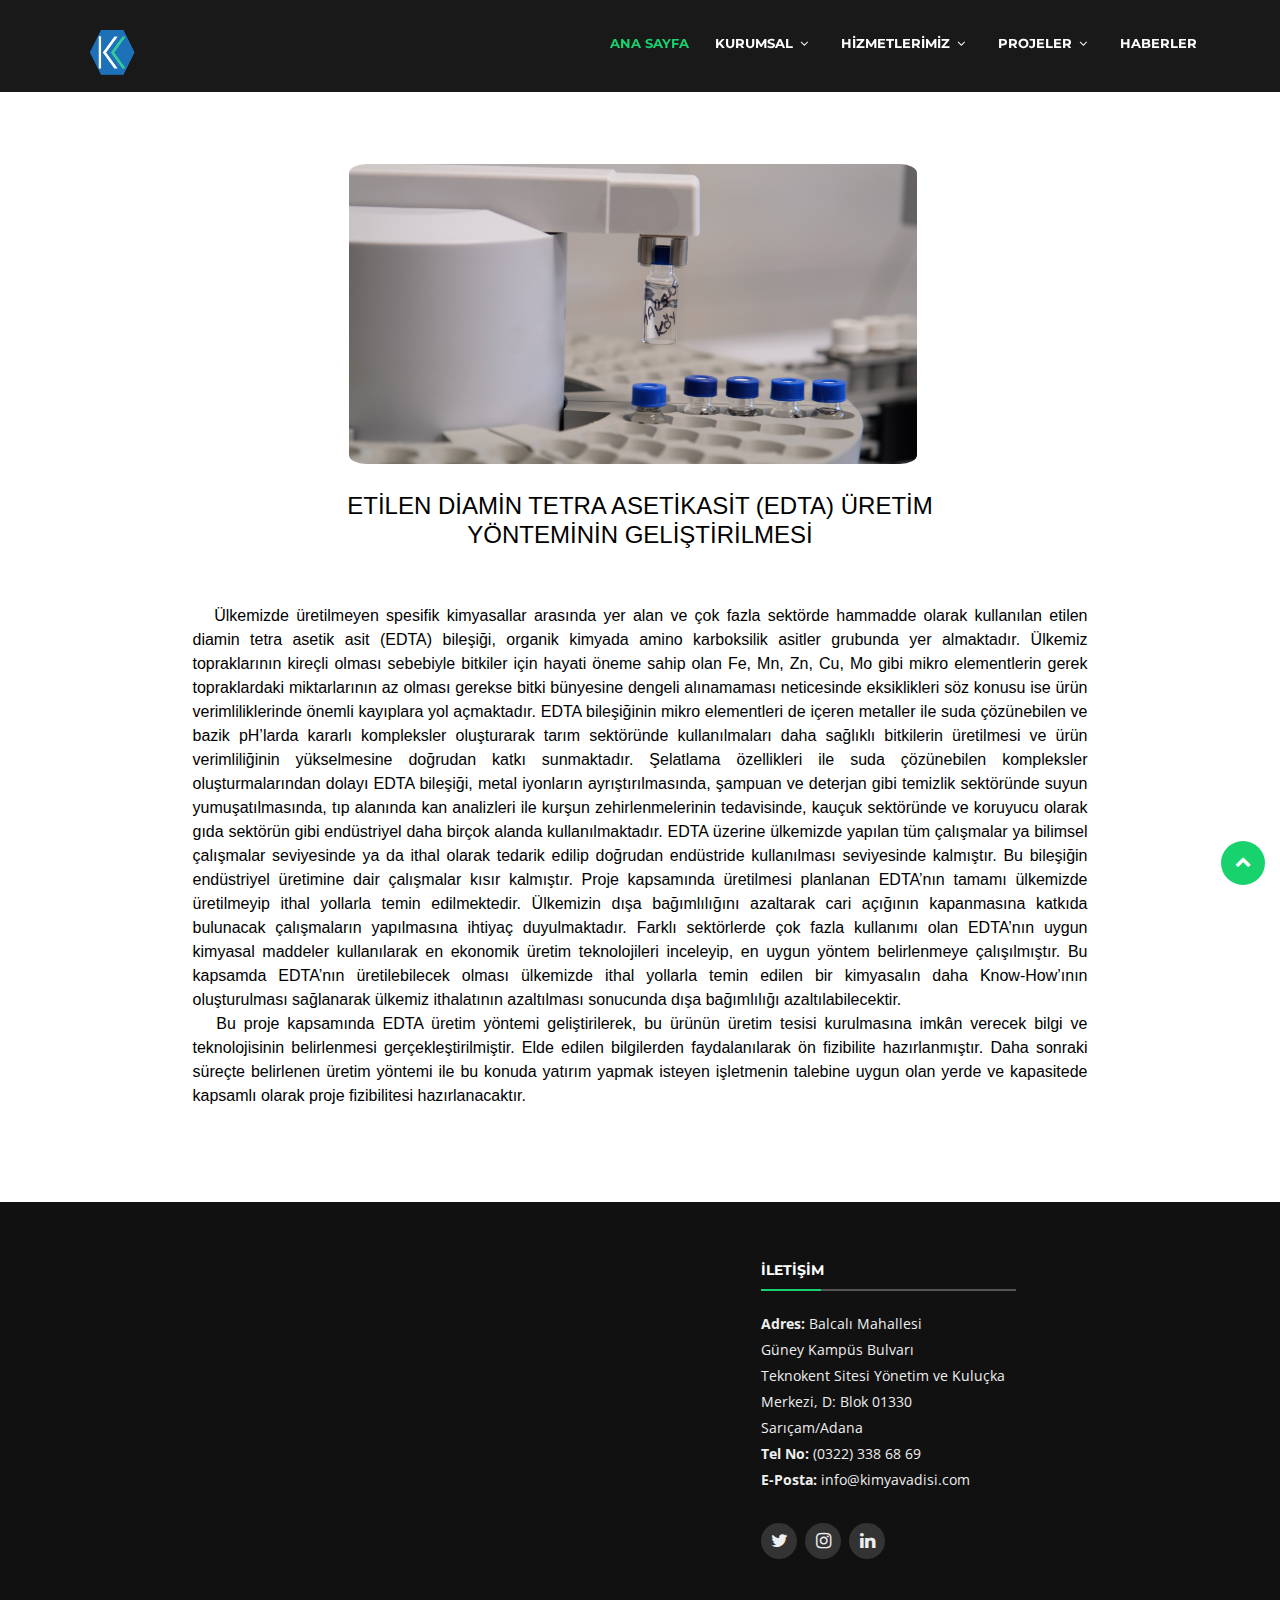
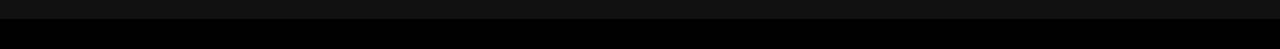
<file: Kimya Vadisi/EDTA.html>
<!DOCTYPE html>
<html lang="en">

<head>
    <meta charset="utf-8">

    <title>Kimya Vadisi</title>
    <meta content="width=device-width, initial-scale=1.0" name="viewport">
    <meta content="" name="keywords">
    <meta content="" name="description">

    <!-- Favicons -->
    <link href="img/favicon.png" rel="icon">
    <link href="img/apple-touch-icon.png" rel="apple-touch-icon">

    <!-- Google Fonts -->
    <link href="https://fonts.googleapis.com/css?family=Open+Sans:300,300i,400,400i,700,700i|Montserrat:300,400,500,700"
        rel="stylesheet">

    <!-- Bootstrap CSS File -->
    <link href="lib/bootstrap/css/bootstrap.min.css" rel="stylesheet">

    <!-- Libraries CSS Files -->
    <link href="lib/font-awesome/css/font-awesome.min.css" rel="stylesheet">
    <link href="lib/animate/animate.min.css" rel="stylesheet">
    <link href="lib/ionicons/css/ionicons.min.css" rel="stylesheet">
    <link href="lib/owlcarousel/assets/owl.carousel.min.css" rel="stylesheet">
    <link href="lib/lightbox/css/lightbox.min.css" rel="stylesheet">

    <!-- Main Stylesheet File -->
    <link href="css/style.css" rel="stylesheet">

    <!-- =======================================================
    Theme Name: BizPage
    Theme URL: https://bootstrapmade.com/bizpage-bootstrap-business-template/
    Author: BootstrapMade.com
    License: https://bootstrapmade.com/license/
  ======================================================= -->
</head>

<body>

    <!--==========================
    Header
  ============================-->
    <header id="header" style="    background: rgba(0, 0, 0, 0.9);transition: all 0.5s;">
        <div class="container-fluid">

            <div id="logo" class="pull-left">
                <h1><a href="index.html" class="scrollto">
                  <img src="img/kbbeyaz1.png" width="130" height="58" alt="Web Sitesi Logosu" />
                  </a></h1>
                <!-- Uncomment below if you prefer to use an image logo -->
                <!-- <a href="#intro"><img src="img/logo.png" alt="" title="" /></a>-->
              </div>

            <nav id="nav-menu-container">
                <ul class="nav-menu">
                    <li class="menu-active"><a href="index.html">Ana Sayfa</a></li>
                    <li class="menu-has-children"><a href="">Kurumsal</a>
                        <ul>
                            <li><a href="hakkımızda.html">Hakkımızda</a></li>
                            <li><a href="VizyonMisyon.html">Vizyon & Misyon & Değerler</a></li>
                            <li><a href="galeri.html">Galeri</a></li>
                        </ul>
                    </li>
                    <li class="menu-has-children"><a href="">Hİzmetlerİmİz</a>
                        <ul>
                            <li><a href="hizmetlerimiz.html">Analiz</a></li>
                            <li><a href="hizmetlerimiz.html">AR-GE ve Bilgi Transferi</a></li>
                            <li><a href="hizmetlerimiz.html">Proje Danışmanlık</a></li>
                            <li><a href="hizmetlerimiz.html">Teknik Eğitim</a></li>
                        </ul>
                    </li>
                    <li class="menu-has-children"><a href="#about">Projeler</a>
                        <ul>
                          <li><a href="KMS.html">Karboksi Metil Selüloz</a></li>
                          <li><a href="EDTA.html">EDTA</a></li>
                          <li><a href="Ftalosiyanin.html">Ftalosiyanin</a></li>
                          <li><a href="Pektin.html">Pektin</a></li>
                          <li><a href="Poliol.html">Poliol</a></li>
                        </ul>
                      </li>
                    <li><a href="haberler.html">Haberler</a></li>
                </ul>
            </nav><!-- #nav-menu-container -->
        </div>
    </header><!-- #header -->



    <main id="main">


        <!--==========================
      About Us Section
    ============================-->
        <section id="about">
            <div class="container">
                <br>
                <header class="section-header">
                    <p style="color: aliceblue;"></p>
                </header>

                <div class="gdlr-core-pbf-wrapper " id="div_983a_21">
                    <div class="gdlr-core-pbf-background-wrap" id="div_983a_22"></div>
                    <div class="gdlr-core-pbf-wrapper-content gdlr-core-js ">
                        <div class="gdlr-core-pbf-wrapper-container clearfix gdlr-core-container">
                            <div class="gdlr-core-pbf-column gdlr-core-column-30 gdlr-core-column-first">
                                <div class="gdlr-core-pbf-column-content-margin gdlr-core-js " id="div_983a_23"
                                    data-sync-height="height-1" data-sync-height-center>
                                    <div class="gdlr-core-pbf-background-wrap" id="div_983a_24"></div>


                                    <section id="analiz" class="wow fadeInUp">
                                        <div class="container-fluid">
                                            <div class="row">
                                                <div class="col-md-8 offset-md-2">
                                                    <div
                                                        class="gdlr-core-pbf-column-content clearfix gdlr-core-js gdlr-core-sync-height-content mobile-flex">
                                                        <div class="gdlr-core-pbf-element">
                                                            <div
                                                                class="gdlr-core-image-item gdlr-core-item-pdlr gdlr-core-item-pdb  gdlr-core-left-align">
                                                                <div class="gdlr-core-image-item-wrap gdlr-core-media-image  gdlr-core-image-item-style-rectangle"
                                                                    id="div_983a_25">

                                                                </div>
                                                            </div>
                                                        </div>
                                                        <div class="gdlr-core-pbf-element">
                                                            <div class="gdlr-core-title-item gdlr-core-item-pdb clearfix  gdlr-core-left-align gdlr-core-title-item-caption-top gdlr-core-item-pdlr"
                                                                id="div_983a_26">
                                                                <div class="gdlr-core-title-item-title-wrap clearfix">
                                                                    <h3 class="gdlr-core-title-item-title gdlr-core-skin-title "
                                                                        id="h3_983a_4" style="color: rgb(7, 7, 7);">

                                                                    </h3>
                                                                </div>
                                                            </div>
                                                        </div>

                                                        <img src="img/lb14.jpg" width="80%" style="border-radius: 3%; margin-left: 4rem;">


                                                        <div class="gdlr-core-pbf-element">
                                                            <div
                                                                class="gdlr-core-text-box-item gdlr-core-item-pdlr gdlr-core-item-pdb gdlr-core-left-align">
                                                                <div class="gdlr-core-text-box-item-content"
                                                                    id="div_983a_27">
                                                                    <h4
                                                                        style="color: black ; font-family: Verdana, Geneva, Tahoma, sans-serif;">
                                                                        &nbsp;&nbsp; <p style="text-align: center;">
                                                                            ETİLEN DİAMİN TETRA ASETİKASİT (EDTA) ÜRETİM YÖNTEMİNİN
                                                        GELİŞTİRİLMESİ</p>
                                                                    </h4>

                                                                </div>
                                                            </div>
                                                        </div>
                                                    </div>
                                                </div>
                                                <div class="col-md-10 offset-md-1">
                                                    <p
                                    style="color: rgb(0, 0, 0); font-family: Verdana, Geneva, Tahoma, sans-serif; text-align: justify;">
                                    &nbsp; <br>
                                    &nbsp; &nbsp;Ülkemizde üretilmeyen spesifik kimyasallar arasında yer alan ve çok
                                    fazla sektörde hammadde olarak kullanılan etilen diamin tetra asetik asit (EDTA)
                                    bileşiği, organik kimyada amino karboksilik asitler grubunda yer almaktadır. Ülkemiz
                                    topraklarının kireçli olması sebebiyle bitkiler için hayati öneme sahip olan Fe, Mn,
                                    Zn, Cu, Mo gibi mikro elementlerin gerek topraklardaki miktarlarının az olması
                                    gerekse bitki bünyesine dengeli alınamaması neticesinde eksiklikleri söz konusu ise
                                    ürün verimliliklerinde önemli kayıplara yol açmaktadır. EDTA bileşiğinin mikro
                                    elementleri de içeren metaller ile suda çözünebilen ve bazik pH’larda kararlı
                                    kompleksler oluşturarak tarım sektöründe kullanılmaları daha sağlıklı bitkilerin
                                    üretilmesi ve ürün verimliliğinin yükselmesine doğrudan katkı sunmaktadır. Şelatlama
                                    özellikleri ile suda çözünebilen kompleksler oluşturmalarından dolayı EDTA bileşiği,
                                    metal iyonların ayrıştırılmasında, şampuan ve deterjan gibi temizlik sektöründe
                                    suyun yumuşatılmasında, tıp alanında kan analizleri ile kurşun zehirlenmelerinin
                                    tedavisinde, kauçuk sektöründe ve koruyucu olarak gıda sektörün gibi endüstriyel
                                    daha birçok alanda kullanılmaktadır. EDTA üzerine ülkemizde yapılan tüm çalışmalar
                                    ya bilimsel çalışmalar seviyesinde ya da ithal olarak tedarik edilip doğrudan
                                    endüstride kullanılması seviyesinde kalmıştır. Bu bileşiğin endüstriyel üretimine
                                    dair çalışmalar kısır kalmıştır. Proje kapsamında üretilmesi planlanan EDTA’nın
                                    tamamı ülkemizde üretilmeyip ithal yollarla temin edilmektedir. Ülkemizin dışa
                                    bağımlılığını azaltarak cari açığının kapanmasına katkıda bulunacak çalışmaların
                                    yapılmasına ihtiyaç duyulmaktadır. Farklı sektörlerde çok fazla kullanımı olan
                                    EDTA’nın uygun kimyasal maddeler kullanılarak en ekonomik üretim teknolojileri
                                    inceleyip, en uygun yöntem belirlenmeye çalışılmıştır. Bu kapsamda EDTA’nın
                                    üretilebilecek olması ülkemizde ithal yollarla temin edilen bir kimyasalın daha
                                    Know-How’ının oluşturulması sağlanarak ülkemiz ithalatının azaltılması sonucunda
                                    dışa bağımlılığı azaltılabilecektir. <br>

                                    &nbsp; &nbsp;Bu proje kapsamında EDTA üretim yöntemi geliştirilerek, bu ürünün
                                    üretim tesisi kurulmasına imkân verecek bilgi ve teknolojisinin belirlenmesi
                                    gerçekleştirilmiştir. Elde edilen bilgilerden faydalanılarak ön fizibilite
                                    hazırlanmıştır. Daha sonraki süreçte belirlenen üretim yöntemi ile bu konuda yatırım
                                    yapmak isteyen işletmenin talebine uygun olan yerde ve kapasitede kapsamlı olarak
                                    proje fizibilitesi hazırlanacaktır. <br>

                                </p>
                                                </div>





                                            </div>

                                        </div>
                                    </section>


                                </div>
                            </div>

                        </div>
                    </div>
                </div>

                <br>


            </div>
        </section><!-- #about -->



    </main>

  <!--==========================
    Footer
  ============================-->
  <footer id="footer">
    <div class="footer-top">
      <div class="container">
        <div class="row">


          <!--Location-->
          <iframe
            src="https://www.google.com/maps/embed?pb=!1m18!1m12!1m3!1d3184.668820116497!2d35.35903981525459!3d37.04154207989968!2m3!1f0!2f0!3f0!3m2!1i1024!2i768!4f13.1!3m3!1m2!1s0x15288dd440000001%3A0x7249103fa01236e0!2s%C3%87ukurova%20Teknokent!5e0!3m2!1str!2str!4v1641466211742!5m2!1str!2str"
            width="600" height="300" style="border:0;" allowfullscreen="" loading="lazy"></iframe>
          &nbsp;&nbsp;&nbsp;&nbsp;&nbsp;&nbsp;&nbsp;&nbsp;&nbsp;  &nbsp;&nbsp;&nbsp;&nbsp;&nbsp;&nbsp;&nbsp;&nbsp;&nbsp;
          <div class="col-lg-3 col-md-6 footer-contact">
            <h4>İletİşİm</h4>
            <p>
              <strong>Adres:</strong> Balcalı Mahallesi <br>
              Güney Kampüs Bulvarı <br>
              Teknokent Sitesi Yönetim ve Kuluçka Merkezi, D: Blok
              01330 Sarıçam/Adana <br>
              <strong>Tel No:</strong> (0322) 338 68 69<br>
              <strong>E-Posta:</strong> info@kimyavadisi.com<br>
            </p>

            <div class="social-links">
              <a href="#" class="twitter"><i class="fa fa-twitter"></i></a>
              <a href="#" class="instagram"><i class="fa fa-instagram"></i></a>
              <a href="#" class="linkedin"><i class="fa fa-linkedin"></i></a>
            </div>

          </div>

        </div>
      </div>
    </div>

 
  </footer><!-- #footer -->

    <a href="#" class="back-to-top"><i class="fa fa-chevron-up"></i></a>

    <!-- JavaScript Libraries -->
    <script src="lib/jquery/jquery.min.js"></script>
    <script src="lib/jquery/jquery-migrate.min.js"></script>
    <script src="lib/bootstrap/js/bootstrap.bundle.min.js"></script>
    <script src="lib/easing/easing.min.js"></script>
    <script src="lib/superfish/hoverIntent.js"></script>
    <script src="lib/superfish/superfish.min.js"></script>
    <script src="lib/wow/wow.min.js"></script>
    <script src="lib/waypoints/waypoints.min.js"></script>
    <script src="lib/counterup/counterup.min.js"></script>
    <script src="lib/owlcarousel/owl.carousel.min.js"></script>
    <script src="lib/isotope/isotope.pkgd.min.js"></script>
    <script src="lib/lightbox/js/lightbox.min.js"></script>
    <script src="lib/touchSwipe/jquery.touchSwipe.min.js"></script>
    <!-- Contact Form JavaScript File -->
    <script src="contactform/contactform.js"></script>

    <!-- Template Main Javascript File -->
    <script src="js/main.js"></script>

</body>

</html>
</file>
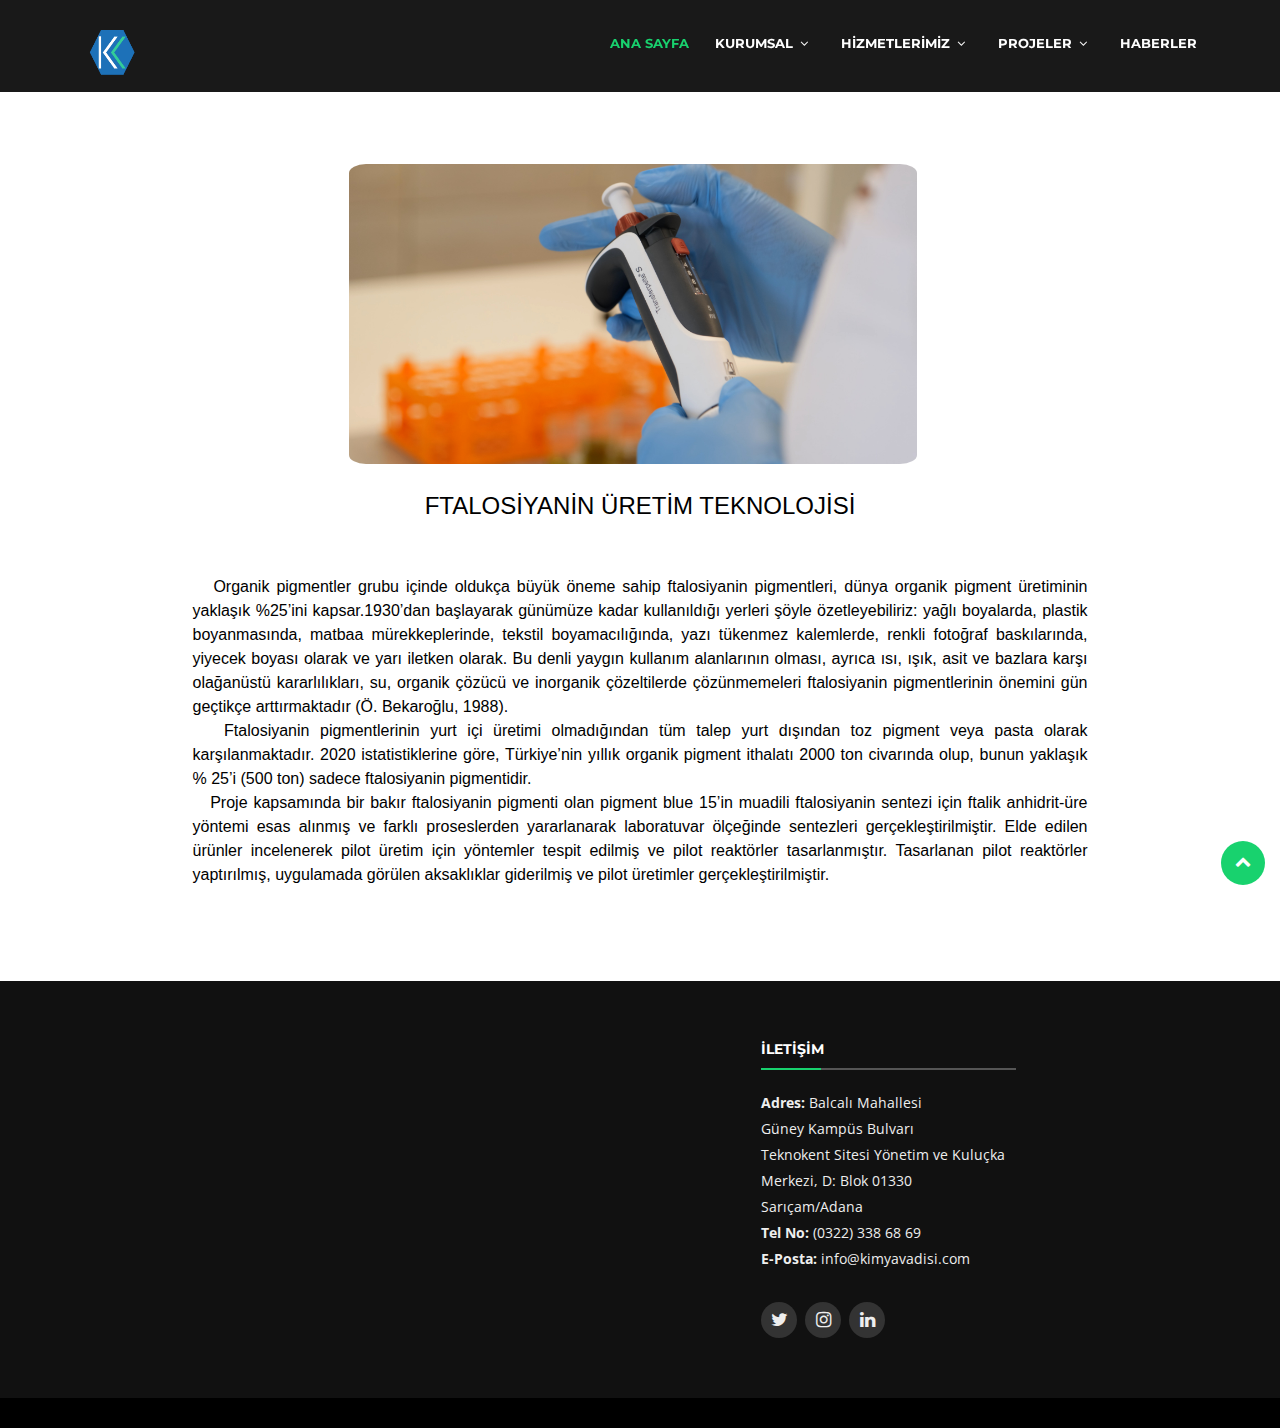
<file: Kimya Vadisi/Ftalosiyanin.html>
<!DOCTYPE html>
<html lang="en">

<head>
    <meta charset="utf-8">

    <title>Kimya Vadisi</title>
    <meta content="width=device-width, initial-scale=1.0" name="viewport">
    <meta content="" name="keywords">
    <meta content="" name="description">

    <!-- Favicons -->
    <link href="img/favicon.png" rel="icon">
    <link href="img/apple-touch-icon.png" rel="apple-touch-icon">

    <!-- Google Fonts -->
    <link href="https://fonts.googleapis.com/css?family=Open+Sans:300,300i,400,400i,700,700i|Montserrat:300,400,500,700"
        rel="stylesheet">

    <!-- Bootstrap CSS File -->
    <link href="lib/bootstrap/css/bootstrap.min.css" rel="stylesheet">

    <!-- Libraries CSS Files -->
    <link href="lib/font-awesome/css/font-awesome.min.css" rel="stylesheet">
    <link href="lib/animate/animate.min.css" rel="stylesheet">
    <link href="lib/ionicons/css/ionicons.min.css" rel="stylesheet">
    <link href="lib/owlcarousel/assets/owl.carousel.min.css" rel="stylesheet">
    <link href="lib/lightbox/css/lightbox.min.css" rel="stylesheet">

    <!-- Main Stylesheet File -->
    <link href="css/style.css" rel="stylesheet">

    <!-- =======================================================
    Theme Name: BizPage
    Theme URL: https://bootstrapmade.com/bizpage-bootstrap-business-template/
    Author: BootstrapMade.com
    License: https://bootstrapmade.com/license/
  ======================================================= -->
</head>

<body>

    <!--==========================
    Header
  ============================-->
    <header id="header" style="    background: rgba(0, 0, 0, 0.9);transition: all 0.5s;">
        <div class="container-fluid">

            <div id="logo" class="pull-left">
                <h1><a href="index.html" class="scrollto">
                  <img src="img/kbbeyaz1.png" width="130" height="58" alt="Web Sitesi Logosu" />
                  </a></h1>
                <!-- Uncomment below if you prefer to use an image logo -->
                <!-- <a href="#intro"><img src="img/logo.png" alt="" title="" /></a>-->
              </div>

            <nav id="nav-menu-container">
                <ul class="nav-menu">
                    <li class="menu-active"><a href="index.html">Ana Sayfa</a></li>
                    <li class="menu-has-children"><a href="">Kurumsal</a>
                        <ul>
                            <li><a href="hakkımızda.html">Hakkımızda</a></li>
                            <li><a href="VizyonMisyon.html">Vizyon & Misyon & Değerler</a></li>
                            <li><a href="galeri.html">Galeri</a></li>
                        </ul>
                    </li>
                    <li class="menu-has-children"><a href="">Hİzmetlerİmİz</a>
                        <ul>
                            <li><a href="hizmetlerimiz.html">Analiz</a></li>
                            <li><a href="hizmetlerimiz.html">AR-GE ve Bilgi Transferi</a></li>
                            <li><a href="hizmetlerimiz.html">Proje Danışmanlık</a></li>
                            <li><a href="hizmetlerimiz.html">Teknik Eğitim</a></li>
                        </ul>
                    </li>
                    <li class="menu-has-children"><a href="#about">Projeler</a>
                        <ul>
                          <li><a href="KMS.html">Karboksi Metil Selüloz</a></li>
                          <li><a href="EDTA.html">EDTA</a></li>
                          <li><a href="Ftalosiyanin.html">Ftalosiyanin</a></li>
                          <li><a href="Pektin.html">Pektin</a></li>
                          <li><a href="Poliol.html">Poliol</a></li>
                        </ul>
                      </li>
                    <li><a href="haberler.html">Haberler</a></li>
                </ul>
            </nav><!-- #nav-menu-container -->
        </div>
    </header><!-- #header -->



    <main id="main">


        <!--==========================
      About Us Section
    ============================-->
        <section id="about">
            <div class="container">
                <br>
                <header class="section-header">
                    <p style="color: aliceblue;"></p>
                </header>

                <div class="gdlr-core-pbf-wrapper " id="div_983a_21">
                    <div class="gdlr-core-pbf-background-wrap" id="div_983a_22"></div>
                    <div class="gdlr-core-pbf-wrapper-content gdlr-core-js ">
                        <div class="gdlr-core-pbf-wrapper-container clearfix gdlr-core-container">
                            <div class="gdlr-core-pbf-column gdlr-core-column-30 gdlr-core-column-first">
                                <div class="gdlr-core-pbf-column-content-margin gdlr-core-js " id="div_983a_23"
                                    data-sync-height="height-1" data-sync-height-center>
                                    <div class="gdlr-core-pbf-background-wrap" id="div_983a_24"></div>


                                    <section id="analiz" class="wow fadeInUp">
                                        <div class="container-fluid">
                                            <div class="row">
                                                <div class="col-md-8 offset-md-2">
                                                    <div
                                                        class="gdlr-core-pbf-column-content clearfix gdlr-core-js gdlr-core-sync-height-content mobile-flex">
                                                        <div class="gdlr-core-pbf-element">
                                                            <div
                                                                class="gdlr-core-image-item gdlr-core-item-pdlr gdlr-core-item-pdb  gdlr-core-left-align">
                                                                <div class="gdlr-core-image-item-wrap gdlr-core-media-image  gdlr-core-image-item-style-rectangle"
                                                                    id="div_983a_25">

                                                                </div>
                                                            </div>
                                                        </div>
                                                        <div class="gdlr-core-pbf-element">
                                                            <div class="gdlr-core-title-item gdlr-core-item-pdb clearfix  gdlr-core-left-align gdlr-core-title-item-caption-top gdlr-core-item-pdlr"
                                                                id="div_983a_26">
                                                                <div class="gdlr-core-title-item-title-wrap clearfix">
                                                                    <h3 class="gdlr-core-title-item-title gdlr-core-skin-title "
                                                                        id="h3_983a_4" style="color: rgb(7, 7, 7);">

                                                                    </h3>
                                                                </div>
                                                            </div>
                                                        </div>

                                                        <img src="img/lb8.jpg" width="80%" style="border-radius: 3%; margin-left: 4rem;">


                                                        <div class="gdlr-core-pbf-element">
                                                            <div
                                                                class="gdlr-core-text-box-item gdlr-core-item-pdlr gdlr-core-item-pdb gdlr-core-left-align">
                                                                <div class="gdlr-core-text-box-item-content"
                                                                    id="div_983a_27">
                                                                    <h4
                                                                        style="color: black ; font-family: Verdana, Geneva, Tahoma, sans-serif;">
                                                                        &nbsp;&nbsp; <p style="text-align: center;">
                                                                            FTALOSİYANİN ÜRETİM TEKNOLOJİSİ</p>
                                                                    </h4>

                                                                </div>
                                                            </div>
                                                        </div>
                                                    </div>
                                                </div>
                                                <div class="col-md-10 offset-md-1">
                                                    <p
                                                    style="color: rgb(0, 0, 0); font-family: Verdana, Geneva, Tahoma, sans-serif; text-align: justify;">
                                                    &nbsp; <br>
                                                    &nbsp; &nbsp;Organik pigmentler grubu içinde oldukça büyük öneme sahip ftalosiyanin
                                                    pigmentleri, dünya organik pigment üretiminin yaklaşık %25’ini kapsar.1930’dan
                                                    başlayarak günümüze kadar kullanıldığı yerleri şöyle özetleyebiliriz: yağlı
                                                    boyalarda, plastik boyanmasında, matbaa mürekkeplerinde, tekstil boyamacılığında,
                                                    yazı tükenmez kalemlerde, renkli fotoğraf baskılarında, yiyecek boyası olarak ve
                                                    yarı iletken olarak. Bu denli yaygın kullanım alanlarının olması, ayrıca ısı, ışık,
                                                    asit ve bazlara karşı olağanüstü kararlılıkları, su, organik çözücü ve inorganik
                                                    çözeltilerde çözünmemeleri ftalosiyanin pigmentlerinin önemini gün geçtikçe
                                                    arttırmaktadır (Ö. Bekaroğlu, 1988). <br>
                
                                                    &nbsp; &nbsp;Ftalosiyanin pigmentlerinin yurt içi üretimi olmadığından tüm talep
                                                    yurt dışından toz pigment veya pasta olarak karşılanmaktadır. 2020 istatistiklerine
                                                    göre, Türkiye’nin yıllık organik pigment ithalatı 2000 ton civarında olup, bunun
                                                    yaklaşık % 25’i (500 ton) sadece ftalosiyanin pigmentidir. <br>
                
                                                    &nbsp; &nbsp;Proje kapsamında bir bakır ftalosiyanin pigmenti olan pigment blue
                                                    15’in muadili ftalosiyanin sentezi için ftalik anhidrit-üre yöntemi esas alınmış ve
                                                    farklı proseslerden yararlanarak laboratuvar ölçeğinde sentezleri
                                                    gerçekleştirilmiştir. Elde edilen ürünler incelenerek pilot üretim için yöntemler
                                                    tespit edilmiş ve pilot reaktörler tasarlanmıştır. Tasarlanan pilot reaktörler
                                                    yaptırılmış, uygulamada görülen aksaklıklar giderilmiş ve pilot üretimler
                                                    gerçekleştirilmiştir. <br>
                
                                                </p>
                                                </div>




                                            </div>

                                        </div>
                                    </section>


                                </div>
                            </div>

                        </div>
                    </div>
                </div>

                <br>


            </div>
        </section><!-- #about -->



    </main>

  <!--==========================
    Footer
  ============================-->
  <footer id="footer">
    <div class="footer-top">
      <div class="container">
        <div class="row">


          <!--Location-->
          <iframe
            src="https://www.google.com/maps/embed?pb=!1m18!1m12!1m3!1d3184.668820116497!2d35.35903981525459!3d37.04154207989968!2m3!1f0!2f0!3f0!3m2!1i1024!2i768!4f13.1!3m3!1m2!1s0x15288dd440000001%3A0x7249103fa01236e0!2s%C3%87ukurova%20Teknokent!5e0!3m2!1str!2str!4v1641466211742!5m2!1str!2str"
            width="600" height="300" style="border:0;" allowfullscreen="" loading="lazy"></iframe>
          &nbsp;&nbsp;&nbsp;&nbsp;&nbsp;&nbsp;&nbsp;&nbsp;&nbsp;  &nbsp;&nbsp;&nbsp;&nbsp;&nbsp;&nbsp;&nbsp;&nbsp;&nbsp;
          <div class="col-lg-3 col-md-6 footer-contact">
            <h4>İletİşİm</h4>
            <p>
              <strong>Adres:</strong> Balcalı Mahallesi <br>
              Güney Kampüs Bulvarı <br>
              Teknokent Sitesi Yönetim ve Kuluçka Merkezi, D: Blok
              01330 Sarıçam/Adana <br>
              <strong>Tel No:</strong> (0322) 338 68 69<br>
              <strong>E-Posta:</strong> info@kimyavadisi.com<br>
            </p>

            <div class="social-links">
              <a href="#" class="twitter"><i class="fa fa-twitter"></i></a>
              <a href="#" class="instagram"><i class="fa fa-instagram"></i></a>
              <a href="#" class="linkedin"><i class="fa fa-linkedin"></i></a>
            </div>

          </div>

        </div>
      </div>
    </div>

 
  </footer><!-- #footer -->

    <a href="#" class="back-to-top"><i class="fa fa-chevron-up"></i></a>

    <!-- JavaScript Libraries -->
    <script src="lib/jquery/jquery.min.js"></script>
    <script src="lib/jquery/jquery-migrate.min.js"></script>
    <script src="lib/bootstrap/js/bootstrap.bundle.min.js"></script>
    <script src="lib/easing/easing.min.js"></script>
    <script src="lib/superfish/hoverIntent.js"></script>
    <script src="lib/superfish/superfish.min.js"></script>
    <script src="lib/wow/wow.min.js"></script>
    <script src="lib/waypoints/waypoints.min.js"></script>
    <script src="lib/counterup/counterup.min.js"></script>
    <script src="lib/owlcarousel/owl.carousel.min.js"></script>
    <script src="lib/isotope/isotope.pkgd.min.js"></script>
    <script src="lib/lightbox/js/lightbox.min.js"></script>
    <script src="lib/touchSwipe/jquery.touchSwipe.min.js"></script>
    <!-- Contact Form JavaScript File -->
    <script src="contactform/contactform.js"></script>

    <!-- Template Main Javascript File -->
    <script src="js/main.js"></script>

</body>

</html>
</file>
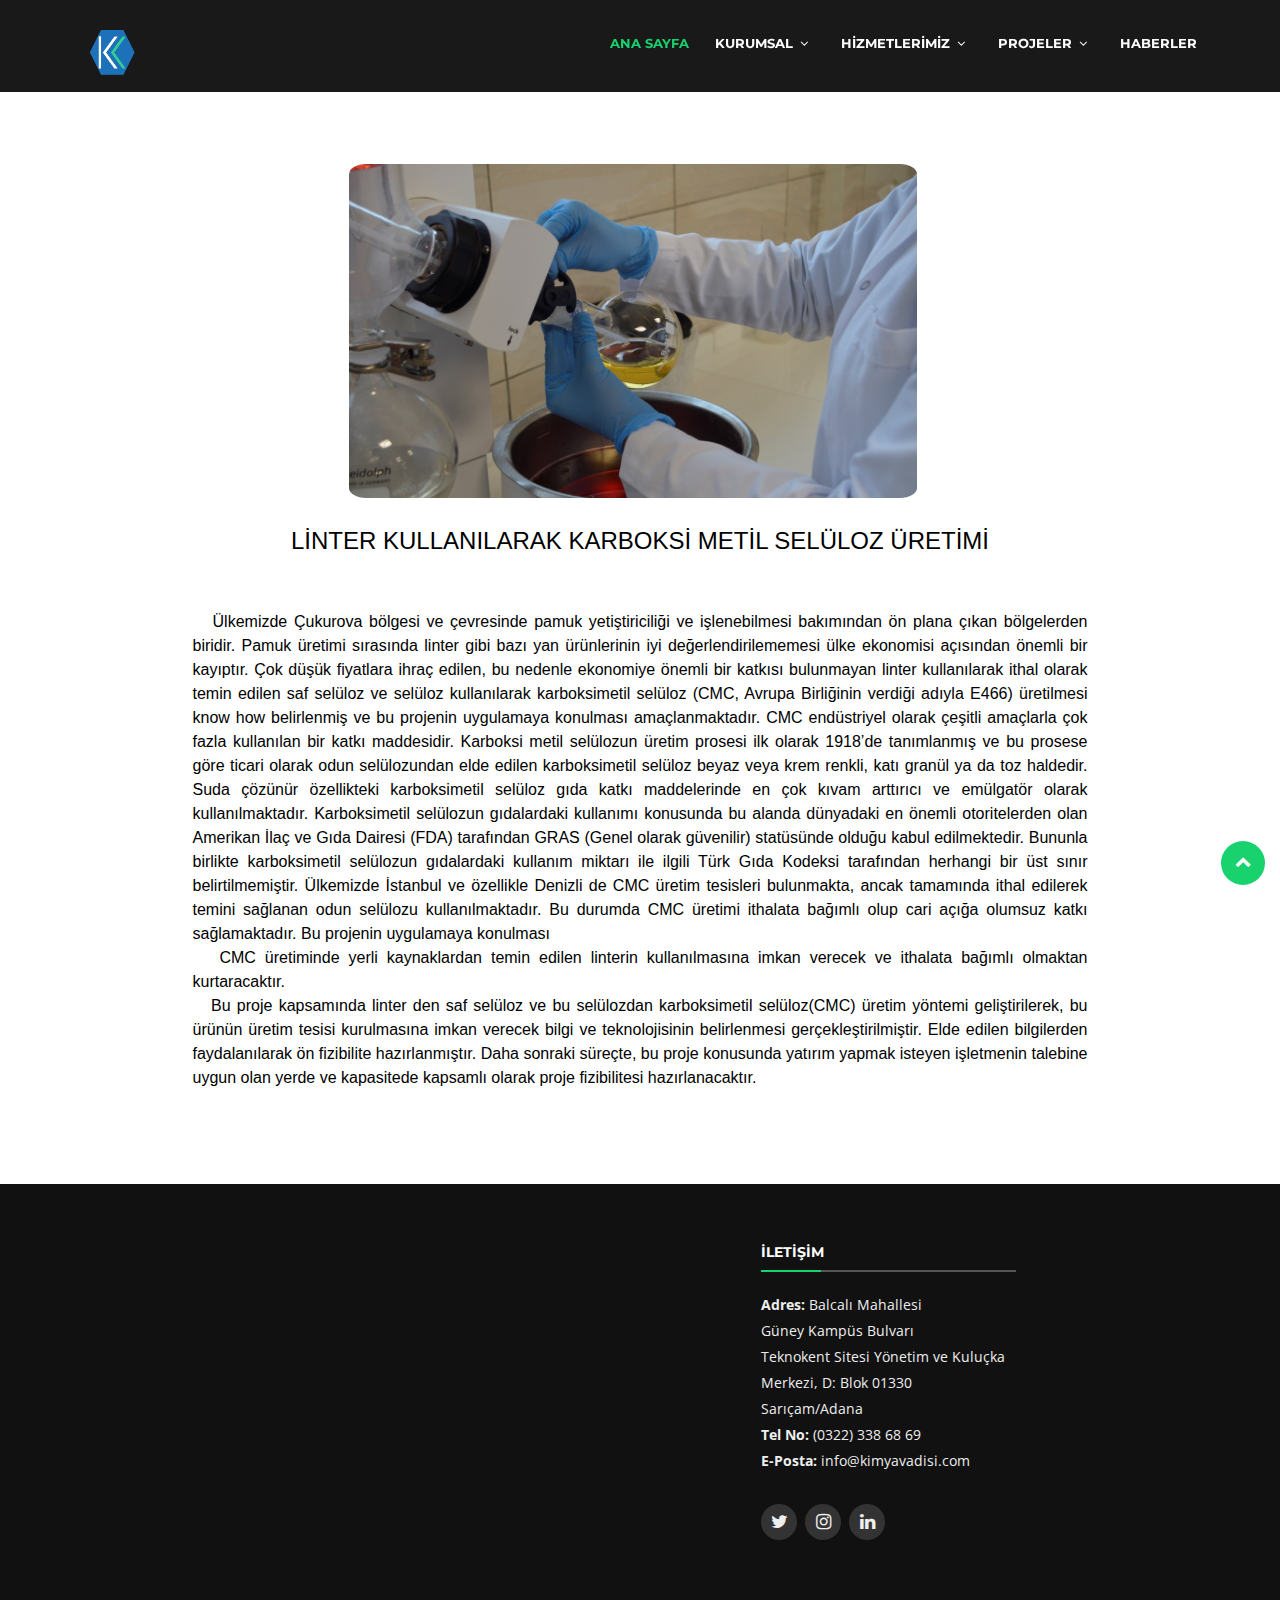
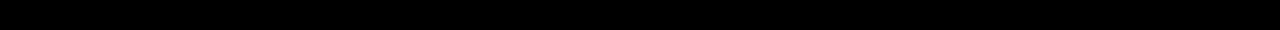
<file: Kimya Vadisi/KMS.html>
<!DOCTYPE html>
<html lang="en">

<head>
    <meta charset="utf-8">

    <title>Kimya Vadisi</title>
    <meta content="width=device-width, initial-scale=1.0" name="viewport">
    <meta content="" name="keywords">
    <meta content="" name="description">

    <!-- Favicons -->
    <link href="img/favicon.png" rel="icon">
    <link href="img/apple-touch-icon.png" rel="apple-touch-icon">

    <!-- Google Fonts -->
    <link href="https://fonts.googleapis.com/css?family=Open+Sans:300,300i,400,400i,700,700i|Montserrat:300,400,500,700"
        rel="stylesheet">

    <!-- Bootstrap CSS File -->
    <link href="lib/bootstrap/css/bootstrap.min.css" rel="stylesheet">

    <!-- Libraries CSS Files -->
    <link href="lib/font-awesome/css/font-awesome.min.css" rel="stylesheet">
    <link href="lib/animate/animate.min.css" rel="stylesheet">
    <link href="lib/ionicons/css/ionicons.min.css" rel="stylesheet">
    <link href="lib/owlcarousel/assets/owl.carousel.min.css" rel="stylesheet">
    <link href="lib/lightbox/css/lightbox.min.css" rel="stylesheet">

    <!-- Main Stylesheet File -->
    <link href="css/style.css" rel="stylesheet">

    <!-- =======================================================
    Theme Name: BizPage
    Theme URL: https://bootstrapmade.com/bizpage-bootstrap-business-template/
    Author: BootstrapMade.com
    License: https://bootstrapmade.com/license/
  ======================================================= -->

</head>

<body>

    <!--==========================
    Header
  ============================-->
    <header id="header" style="    background: rgba(0, 0, 0, 0.9);transition: all 0.5s; ">
        <div class="container-fluid">

            <div id="logo" class="pull-left">
                <h1><a href="index.html" class="scrollto">
                
                    <img src="img/kbbeyaz1.png" width="130" height="58" alt="Web Sitesi Logosu" />
                  </a></h1>
                <!-- Uncomment below if you prefer to use an image logo -->
                <!-- <a href="#intro"><img src="img/logo.png" alt="" title="" /></a>-->
              </div>

            <nav id="nav-menu-container">
                <ul class="nav-menu">
                    <li class="menu-active"><a href="index.html">Ana Sayfa</a></li>
                    <li class="menu-has-children"><a href="">Kurumsal</a>
                        <ul>
                            <li><a href="hakkımızda.html">Hakkımızda</a></li>
                            <li><a href="VizyonMisyon.html">Vizyon & Misyon & Değerler</a></li>
                            <li><a href="galeri.html">Galeri</a></li>
                        </ul>
                    </li>
                    <li class="menu-has-children"><a href="">Hİzmetlerİmİz</a>
                        <ul>
                            <li><a href="hizmetlerimiz.html">Analiz</a></li>
                            <li><a href="hizmetlerimiz.html">AR-GE ve Bilgi Transferi</a></li>
                            <li><a href="hizmetlerimiz.html">Proje Danışmanlık</a></li>
                            <li><a href="hizmetlerimiz.html">Teknik Eğitim</a></li>
                        </ul>
                    </li>
                    <li class="menu-has-children"><a href="#about">Projeler</a>
                        <ul>
                          <li><a href="KMS.html">Karboksi Metil Selüloz</a></li>
                          <li><a href="EDTA.html">EDTA</a></li>
                          <li><a href="Ftalosiyanin.html">Ftalosiyanin</a></li>
                          <li><a href="Pektin.html">Pektin</a></li>
                          <li><a href="Poliol.html">Poliol</a></li>
                        </ul>
                      </li>
                    <li><a href="haberler.html">Haberler</a></li>
                </ul>
            </nav><!-- #nav-menu-container -->
        </div>
    </header><!-- #header -->



    <main id="main">


        <!--==========================
      About Us Section
    ============================-->
        <section id="about">
            <div class="container">
                <br>
                <header class="section-header">
                    <p style="color: aliceblue;"></p>
                </header>

                <div class="gdlr-core-pbf-wrapper " id="div_983a_21">
                    <div class="gdlr-core-pbf-background-wrap" id="div_983a_22"></div>
                    <div class="gdlr-core-pbf-wrapper-content gdlr-core-js ">
                        <div class="gdlr-core-pbf-wrapper-container clearfix gdlr-core-container">
                            <div class="gdlr-core-pbf-column gdlr-core-column-30 gdlr-core-column-first">
                                <div class="gdlr-core-pbf-column-content-margin gdlr-core-js " id="div_983a_23"
                                    data-sync-height="height-1" data-sync-height-center>
                                    <div class="gdlr-core-pbf-background-wrap" id="div_983a_24"></div>


                                    <section id="analiz" class="wow fadeInUp">
                                        <div class="container-fluid">
                                            <div class="row">
                                                <div class="col-md-8 offset-md-2">
                                                    <div
                                                        class="gdlr-core-pbf-column-content clearfix gdlr-core-js gdlr-core-sync-height-content mobile-flex">
                                                        <div class="gdlr-core-pbf-element">
                                                            <div
                                                                class="gdlr-core-image-item gdlr-core-item-pdlr gdlr-core-item-pdb  gdlr-core-left-align">
                                                                <div class="gdlr-core-image-item-wrap gdlr-core-media-image  gdlr-core-image-item-style-rectangle"
                                                                    id="div_983a_25">

                                                                </div>
                                                            </div>
                                                        </div>
                                                        <div class="gdlr-core-pbf-element">
                                                            <div class="gdlr-core-title-item gdlr-core-item-pdb clearfix  gdlr-core-left-align gdlr-core-title-item-caption-top gdlr-core-item-pdlr"
                                                                id="div_983a_26">
                                                                <div class="gdlr-core-title-item-title-wrap clearfix">
                                                                    <h3 class="gdlr-core-title-item-title gdlr-core-skin-title "
                                                                        id="h3_983a_4" style="color: rgb(7, 7, 7);">

                                                                    </h3>
                                                                </div>
                                                            </div>
                                                        </div>

                                                        <img src="img/lb15.jpg" width="80%" style="border-radius: 3%; margin-left: 4rem;">


                                                        <div class="gdlr-core-pbf-element">
                                                            <div
                                                                class="gdlr-core-text-box-item gdlr-core-item-pdlr gdlr-core-item-pdb gdlr-core-left-align">
                                                                <div class="gdlr-core-text-box-item-content"
                                                                    id="div_983a_27">
                                                                    <h4
                                                                        style="color: black ; font-family: Verdana, Geneva, Tahoma, sans-serif;">
                                                                        &nbsp;&nbsp; <p style="text-align: center;">
                                                                            LİNTER KULLANILARAK KARBOKSİ METİL SELÜLOZ
                                                                            ÜRETİMİ</p>
                                                                    </h4>

                                                                </div>
                                                            </div>
                                                        </div>
                                                    </div>
                                                </div>

                                                
                                                



                                                <div class="col-md-10 offset-md-1">
                                                    <p
                                                        style="color: rgb(0, 0, 0); font-family: Verdana, Geneva, Tahoma, sans-serif; text-align: justify;">
                                                        &nbsp; <br>
                                                        &nbsp; &nbsp;Ülkemizde Çukurova bölgesi ve çevresinde
                                                        pamuk yetiştiriciliği ve işlenebilmesi
                                                        bakımından ön plana çıkan bölgelerden biridir.
                                                        Pamuk üretimi sırasında linter gibi bazı yan
                                                        ürünlerinin iyi değerlendirilememesi ülke
                                                        ekonomisi açısından önemli bir kayıptır. Çok
                                                        düşük fiyatlara ihraç edilen, bu nedenle
                                                        ekonomiye önemli bir katkısı bulunmayan linter
                                                        kullanılarak ithal olarak temin edilen saf
                                                        selüloz ve selüloz kullanılarak karboksimetil
                                                        selüloz (CMC, Avrupa Birliğinin verdiği adıyla
                                                        E466) üretilmesi know how belirlenmiş ve bu
                                                        projenin uygulamaya konulması amaçlanmaktadır.
                                                        CMC endüstriyel olarak çeşitli amaçlarla çok
                                                        fazla kullanılan bir katkı maddesidir. Karboksi
                                                        metil selülozun üretim prosesi ilk olarak
                                                        1918’de tanımlanmış ve bu prosese göre ticari
                                                        olarak odun selülozundan elde edilen
                                                        karboksimetil selüloz beyaz veya krem renkli,
                                                        katı granül ya da toz haldedir. Suda çözünür
                                                        özellikteki karboksimetil selüloz gıda katkı
                                                        maddelerinde en çok kıvam arttırıcı ve emülgatör
                                                        olarak kullanılmaktadır. Karboksimetil selülozun
                                                        gıdalardaki kullanımı konusunda bu alanda
                                                        dünyadaki en önemli otoritelerden olan Amerikan
                                                        İlaç ve Gıda Dairesi (FDA) tarafından GRAS
                                                        (Genel olarak güvenilir) statüsünde olduğu kabul
                                                        edilmektedir. Bununla birlikte karboksimetil
                                                        selülozun gıdalardaki kullanım miktarı ile
                                                        ilgili Türk Gıda Kodeksi tarafından herhangi bir
                                                        üst sınır belirtilmemiştir. Ülkemizde İstanbul
                                                        ve özellikle Denizli de CMC üretim tesisleri
                                                        bulunmakta, ancak tamamında ithal edilerek
                                                        temini sağlanan odun selülozu kullanılmaktadır.
                                                        Bu durumda CMC üretimi ithalata bağımlı olup
                                                        cari açığa olumsuz katkı sağlamaktadır. Bu
                                                        projenin uygulamaya konulması <br>

                                                        &nbsp; &nbsp;CMC üretiminde yerli kaynaklardan temin
                                                        edilen linterin kullanılmasına imkan verecek ve
                                                        ithalata bağımlı olmaktan kurtaracaktır. <br>

                                                        &nbsp; &nbsp;Bu proje kapsamında linter den saf
                                                        selüloz ve bu selülozdan karboksimetil
                                                        selüloz(CMC) üretim yöntemi geliştirilerek, bu
                                                        ürünün üretim tesisi kurulmasına imkan verecek
                                                        bilgi ve teknolojisinin belirlenmesi
                                                        gerçekleştirilmiştir. Elde edilen bilgilerden
                                                        faydalanılarak ön fizibilite hazırlanmıştır.
                                                        Daha sonraki süreçte, bu proje konusunda yatırım
                                                        yapmak isteyen işletmenin talebine uygun olan
                                                        yerde ve kapasitede kapsamlı olarak proje
                                                        fizibilitesi hazırlanacaktır. <br>
                                                    </p>
                                                </div>




                                            </div>

                                        </div>
                                    </section>


                                </div>
                            </div>

                        </div>
                    </div>
                </div>

                <br>


            </div>
        </section><!-- #about -->



    </main>

  <!--==========================
    Footer
  ============================-->
  <footer id="footer">
    <div class="footer-top">
      <div class="container">
        <div class="row">


          <!--Location-->
          <iframe
            src="https://www.google.com/maps/embed?pb=!1m18!1m12!1m3!1d3184.668820116497!2d35.35903981525459!3d37.04154207989968!2m3!1f0!2f0!3f0!3m2!1i1024!2i768!4f13.1!3m3!1m2!1s0x15288dd440000001%3A0x7249103fa01236e0!2s%C3%87ukurova%20Teknokent!5e0!3m2!1str!2str!4v1641466211742!5m2!1str!2str"
            width="600" height="300" style="border:0;" allowfullscreen="" loading="lazy"></iframe>
          &nbsp;&nbsp;&nbsp;&nbsp;&nbsp;&nbsp;&nbsp;&nbsp;&nbsp;  &nbsp;&nbsp;&nbsp;&nbsp;&nbsp;&nbsp;&nbsp;&nbsp;&nbsp;
          <div class="col-lg-3 col-md-6 footer-contact">
            <h4>İletİşİm</h4>
            <p>
              <strong>Adres:</strong> Balcalı Mahallesi <br>
              Güney Kampüs Bulvarı <br>
              Teknokent Sitesi Yönetim ve Kuluçka Merkezi, D: Blok
              01330 Sarıçam/Adana <br>
              <strong>Tel No:</strong> (0322) 338 68 69<br>
              <strong>E-Posta:</strong> info@kimyavadisi.com<br>
            </p>

            <div class="social-links">
              <a href="#" class="twitter"><i class="fa fa-twitter"></i></a>
              <a href="#" class="instagram"><i class="fa fa-instagram"></i></a>
              <a href="#" class="linkedin"><i class="fa fa-linkedin"></i></a>
            </div>

          </div>

        </div>
      </div>
    </div>


  </footer><!-- #footer -->

    <a href="#" class="back-to-top"><i class="fa fa-chevron-up"></i></a>

    <!-- JavaScript Libraries -->
    <script src="lib/jquery/jquery.min.js"></script>
    <script src="lib/jquery/jquery-migrate.min.js"></script>
    <script src="lib/bootstrap/js/bootstrap.bundle.min.js"></script>
    <script src="lib/easing/easing.min.js"></script>
    <script src="lib/superfish/hoverIntent.js"></script>
    <script src="lib/superfish/superfish.min.js"></script>
    <script src="lib/wow/wow.min.js"></script>
    <script src="lib/waypoints/waypoints.min.js"></script>
    <script src="lib/counterup/counterup.min.js"></script>
    <script src="lib/owlcarousel/owl.carousel.min.js"></script>
    <script src="lib/isotope/isotope.pkgd.min.js"></script>
    <script src="lib/lightbox/js/lightbox.min.js"></script>
    <script src="lib/touchSwipe/jquery.touchSwipe.min.js"></script>
    <!-- Contact Form JavaScript File -->
    <script src="contactform/contactform.js"></script>

    <!-- Template Main Javascript File -->
    <script src="js/main.js"></script>

</body>

</html>
</file>
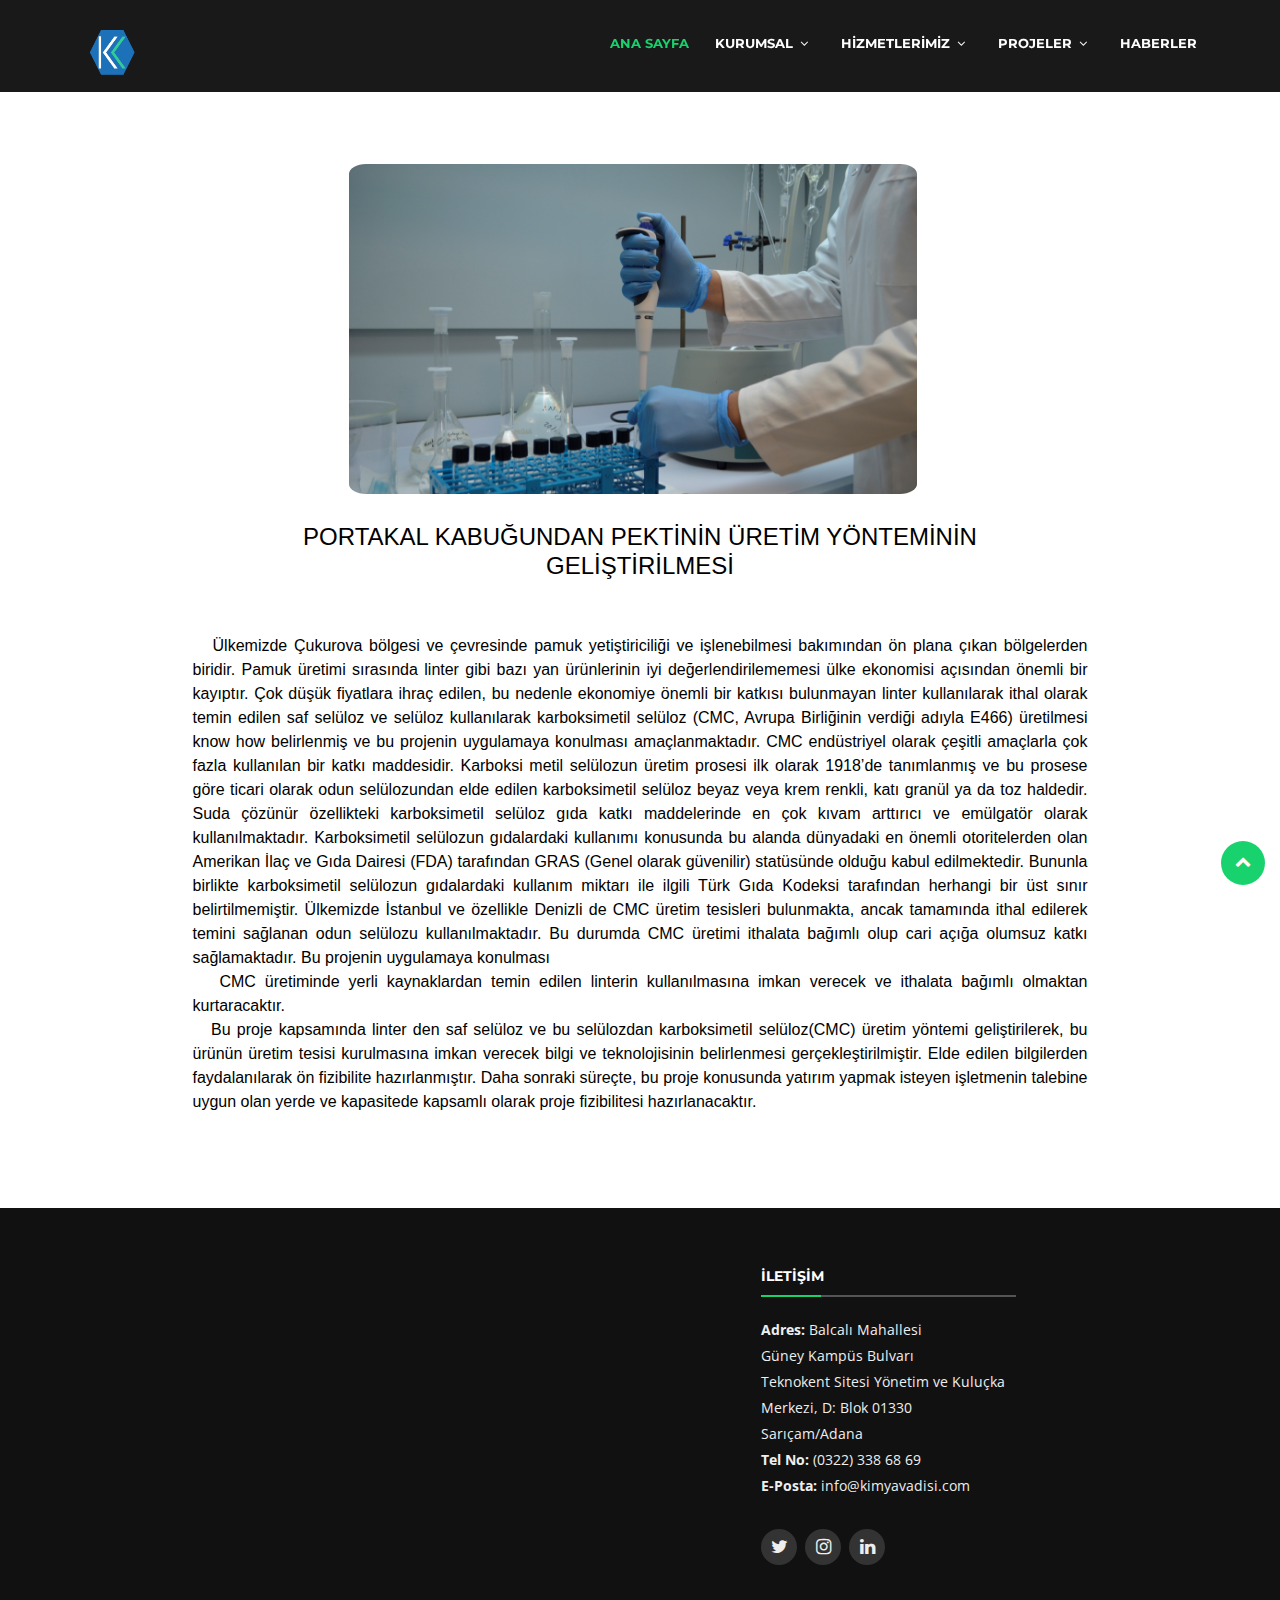
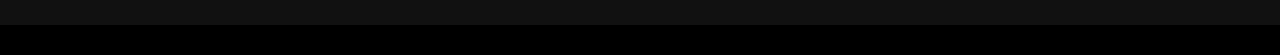
<file: Kimya Vadisi/Pektin.html>
<!DOCTYPE html>
<html lang="en">

<head>
    <meta charset="utf-8">

    <title>Kimya Vadisi</title>
    <meta content="width=device-width, initial-scale=1.0" name="viewport">
    <meta content="" name="keywords">
    <meta content="" name="description">

    <!-- Favicons -->
    <link href="img/favicon.png" rel="icon">
    <link href="img/apple-touch-icon.png" rel="apple-touch-icon">

    <!-- Google Fonts -->
    <link href="https://fonts.googleapis.com/css?family=Open+Sans:300,300i,400,400i,700,700i|Montserrat:300,400,500,700"
        rel="stylesheet">

    <!-- Bootstrap CSS File -->
    <link href="lib/bootstrap/css/bootstrap.min.css" rel="stylesheet">

    <!-- Libraries CSS Files -->
    <link href="lib/font-awesome/css/font-awesome.min.css" rel="stylesheet">
    <link href="lib/animate/animate.min.css" rel="stylesheet">
    <link href="lib/ionicons/css/ionicons.min.css" rel="stylesheet">
    <link href="lib/owlcarousel/assets/owl.carousel.min.css" rel="stylesheet">
    <link href="lib/lightbox/css/lightbox.min.css" rel="stylesheet">

    <!-- Main Stylesheet File -->
    <link href="css/style.css" rel="stylesheet">

    <!-- =======================================================
    Theme Name: BizPage
    Theme URL: https://bootstrapmade.com/bizpage-bootstrap-business-template/
    Author: BootstrapMade.com
    License: https://bootstrapmade.com/license/
  ======================================================= -->
</head>

<body >

    <!--==========================
    Header
  ============================-->
    <header id="header" style="    background: rgba(0, 0, 0, 0.9);transition: all 0.5s;">
        <div class="container-fluid">

            <div id="logo" class="pull-left">
                <h1><a href="index.html" class="scrollto">
                  <img src="img/kbbeyaz1.png" width="130" height="58" alt="Web Sitesi Logosu" />
                  </a></h1>
                <!-- Uncomment below if you prefer to use an image logo -->
                <!-- <a href="#intro"><img src="img/logo.png" alt="" title="" /></a>-->
              </div>

            <nav id="nav-menu-container">
                <ul class="nav-menu">
                    <li class="menu-active"><a href="index.html">Ana Sayfa</a></li>
                    <li class="menu-has-children"><a href="">Kurumsal</a>
                        <ul>
                            <li><a href="hakkımızda.html">Hakkımızda</a></li>
                            <li><a href="VizyonMisyon.html">Vizyon & Misyon & Değerler</a></li>
                            <li><a href="galeri.html">Galeri</a></li>
                        </ul>
                    </li>
                    <li class="menu-has-children"><a href="">Hİzmetlerİmİz</a>
                        <ul>
                            <li><a href="hizmetlerimiz.html">Analiz</a></li>
                            <li><a href="hizmetlerimiz.html">AR-GE ve Bilgi Transferi</a></li>
                            <li><a href="hizmetlerimiz.html">Proje Danışmanlık</a></li>
                            <li><a href="hizmetlerimiz.html">Teknik Eğitim</a></li>
                        </ul>
                    </li>
                    <li class="menu-has-children"><a href="#about">Projeler</a>
                        <ul>
                          <li><a href="KMS.html">Karboksi Metil Selüloz</a></li>
                          <li><a href="EDTA.html">EDTA</a></li>
                          <li><a href="Ftalosiyanin.html">Ftalosiyanin</a></li>
                          <li><a href="Pektin.html">Pektin</a></li>
                          <li><a href="Poliol.html">Poliol</a></li>
                        </ul>
                      </li>
                    <li><a href="haberler.html">Haberler</a></li>
                </ul>
            </nav><!-- #nav-menu-container -->
        </div>
    </header><!-- #header -->



    <main id="main">


        <!--==========================
      About Us Section
    ============================-->
        <section id="about">
            <div class="container">
                <br>
                <header class="section-header">
                    <p style="color: aliceblue;"></p>
                </header>

                <div class="gdlr-core-pbf-wrapper " id="div_983a_21">
                    <div class="gdlr-core-pbf-background-wrap" id="div_983a_22"></div>
                    <div class="gdlr-core-pbf-wrapper-content gdlr-core-js ">
                        <div class="gdlr-core-pbf-wrapper-container clearfix gdlr-core-container">
                            <div class="gdlr-core-pbf-column gdlr-core-column-30 gdlr-core-column-first">
                                <div class="gdlr-core-pbf-column-content-margin gdlr-core-js " id="div_983a_23"
                                    data-sync-height="height-1" data-sync-height-center>
                                    <div class="gdlr-core-pbf-background-wrap" id="div_983a_24"></div>


                                    <section id="analiz" class="wow fadeInUp">
                                        <div class="container-fluid">
                                            <div class="row">
                                                <div class="col-md-8 offset-md-2">
                                                    <div
                                                        class="gdlr-core-pbf-column-content clearfix gdlr-core-js gdlr-core-sync-height-content mobile-flex">
                                                        <div class="gdlr-core-pbf-element">
                                                            <div
                                                                class="gdlr-core-image-item gdlr-core-item-pdlr gdlr-core-item-pdb  gdlr-core-left-align">
                                                                <div class="gdlr-core-image-item-wrap gdlr-core-media-image  gdlr-core-image-item-style-rectangle"
                                                                    id="div_983a_25">

                                                                </div>
                                                            </div>
                                                        </div>
                                                        <div class="gdlr-core-pbf-element">
                                                            <div class="gdlr-core-title-item gdlr-core-item-pdb clearfix  gdlr-core-left-align gdlr-core-title-item-caption-top gdlr-core-item-pdlr"
                                                                id="div_983a_26">
                                                                <div class="gdlr-core-title-item-title-wrap clearfix">
                                                                    <h3 class="gdlr-core-title-item-title gdlr-core-skin-title "
                                                                        id="h3_983a_4" style="color: rgb(7, 7, 7);">

                                                                    </h3>
                                                                </div>
                                                            </div>
                                                        </div>


                                                        <img src="img/lb3.JPG" width="80%" style="border-radius: 3%; margin-left: 4rem;">

                                                        <div class="gdlr-core-pbf-element">
                                                            <div
                                                                class="gdlr-core-text-box-item gdlr-core-item-pdlr gdlr-core-item-pdb gdlr-core-left-align">
                                                                <div class="gdlr-core-text-box-item-content"
                                                                    id="div_983a_27">
                                                                    <h4
                                                                        style="color: black ; font-family: Verdana, Geneva, Tahoma, sans-serif;">
                                                                        &nbsp;&nbsp; <p style="text-align: center;">
                                                                            PORTAKAL KABUĞUNDAN PEKTİNİN ÜRETİM YÖNTEMİNİN GELİŞTİRİLMESİ</p>
                                                                    </h4>

                                                                </div>
                                                            </div>
                                                        </div>
                                                    </div>
                                                </div>
                                                <div class="col-md-10 offset-md-1">
                                                    <p
                                                        style="color: rgb(0, 0, 0); font-family: Verdana, Geneva, Tahoma, sans-serif; text-align: justify;">
                                                        &nbsp; <br>
                                                        &nbsp; &nbsp;Ülkemizde Çukurova bölgesi ve çevresinde
                                                        pamuk yetiştiriciliği ve işlenebilmesi
                                                        bakımından ön plana çıkan bölgelerden biridir.
                                                        Pamuk üretimi sırasında linter gibi bazı yan
                                                        ürünlerinin iyi değerlendirilememesi ülke
                                                        ekonomisi açısından önemli bir kayıptır. Çok
                                                        düşük fiyatlara ihraç edilen, bu nedenle
                                                        ekonomiye önemli bir katkısı bulunmayan linter
                                                        kullanılarak ithal olarak temin edilen saf
                                                        selüloz ve selüloz kullanılarak karboksimetil
                                                        selüloz (CMC, Avrupa Birliğinin verdiği adıyla
                                                        E466) üretilmesi know how belirlenmiş ve bu
                                                        projenin uygulamaya konulması amaçlanmaktadır.
                                                        CMC endüstriyel olarak çeşitli amaçlarla çok
                                                        fazla kullanılan bir katkı maddesidir. Karboksi
                                                        metil selülozun üretim prosesi ilk olarak
                                                        1918’de tanımlanmış ve bu prosese göre ticari
                                                        olarak odun selülozundan elde edilen
                                                        karboksimetil selüloz beyaz veya krem renkli,
                                                        katı granül ya da toz haldedir. Suda çözünür
                                                        özellikteki karboksimetil selüloz gıda katkı
                                                        maddelerinde en çok kıvam arttırıcı ve emülgatör
                                                        olarak kullanılmaktadır. Karboksimetil selülozun
                                                        gıdalardaki kullanımı konusunda bu alanda
                                                        dünyadaki en önemli otoritelerden olan Amerikan
                                                        İlaç ve Gıda Dairesi (FDA) tarafından GRAS
                                                        (Genel olarak güvenilir) statüsünde olduğu kabul
                                                        edilmektedir. Bununla birlikte karboksimetil
                                                        selülozun gıdalardaki kullanım miktarı ile
                                                        ilgili Türk Gıda Kodeksi tarafından herhangi bir
                                                        üst sınır belirtilmemiştir. Ülkemizde İstanbul
                                                        ve özellikle Denizli de CMC üretim tesisleri
                                                        bulunmakta, ancak tamamında ithal edilerek
                                                        temini sağlanan odun selülozu kullanılmaktadır.
                                                        Bu durumda CMC üretimi ithalata bağımlı olup
                                                        cari açığa olumsuz katkı sağlamaktadır. Bu
                                                        projenin uygulamaya konulması <br>

                                                        &nbsp; &nbsp;CMC üretiminde yerli kaynaklardan temin
                                                        edilen linterin kullanılmasına imkan verecek ve
                                                        ithalata bağımlı olmaktan kurtaracaktır. <br>

                                                        &nbsp; &nbsp;Bu proje kapsamında linter den saf
                                                        selüloz ve bu selülozdan karboksimetil
                                                        selüloz(CMC) üretim yöntemi geliştirilerek, bu
                                                        ürünün üretim tesisi kurulmasına imkan verecek
                                                        bilgi ve teknolojisinin belirlenmesi
                                                        gerçekleştirilmiştir. Elde edilen bilgilerden
                                                        faydalanılarak ön fizibilite hazırlanmıştır.
                                                        Daha sonraki süreçte, bu proje konusunda yatırım
                                                        yapmak isteyen işletmenin talebine uygun olan
                                                        yerde ve kapasitede kapsamlı olarak proje
                                                        fizibilitesi hazırlanacaktır. <br>
                                                    </p>
                                                </div>




                                            </div>

                                        </div>
                                    </section>


                                </div>
                            </div>

                        </div>
                    </div>
                </div>

                <br>


            </div>
        </section><!-- #about -->



    </main>

  <!--==========================
    Footer
  ============================-->
  <footer id="footer">
    <div class="footer-top">
      <div class="container">
        <div class="row">


          <!--Location-->
          <iframe
            src="https://www.google.com/maps/embed?pb=!1m18!1m12!1m3!1d3184.668820116497!2d35.35903981525459!3d37.04154207989968!2m3!1f0!2f0!3f0!3m2!1i1024!2i768!4f13.1!3m3!1m2!1s0x15288dd440000001%3A0x7249103fa01236e0!2s%C3%87ukurova%20Teknokent!5e0!3m2!1str!2str!4v1641466211742!5m2!1str!2str"
            width="600" height="300" style="border:0;" allowfullscreen="" loading="lazy"></iframe>
          &nbsp;&nbsp;&nbsp;&nbsp;&nbsp;&nbsp;&nbsp;&nbsp;&nbsp;  &nbsp;&nbsp;&nbsp;&nbsp;&nbsp;&nbsp;&nbsp;&nbsp;&nbsp;
          <div class="col-lg-3 col-md-6 footer-contact">
            <h4>İletİşİm</h4>
            <p>
              <strong>Adres:</strong> Balcalı Mahallesi <br>
              Güney Kampüs Bulvarı <br>
              Teknokent Sitesi Yönetim ve Kuluçka Merkezi, D: Blok
              01330 Sarıçam/Adana <br>
              <strong>Tel No:</strong> (0322) 338 68 69<br>
              <strong>E-Posta:</strong> info@kimyavadisi.com<br>
            </p>

            <div class="social-links">
              <a href="#" class="twitter"><i class="fa fa-twitter"></i></a>
              <a href="#" class="instagram"><i class="fa fa-instagram"></i></a>
              <a href="#" class="linkedin"><i class="fa fa-linkedin"></i></a>
            </div>

          </div>

        </div>
      </div>
    </div>

    
  </footer><!-- #footer -->

    <a href="#" class="back-to-top"><i class="fa fa-chevron-up"></i></a>

    <!-- JavaScript Libraries -->
    <script src="lib/jquery/jquery.min.js"></script>
    <script src="lib/jquery/jquery-migrate.min.js"></script>
    <script src="lib/bootstrap/js/bootstrap.bundle.min.js"></script>
    <script src="lib/easing/easing.min.js"></script>
    <script src="lib/superfish/hoverIntent.js"></script>
    <script src="lib/superfish/superfish.min.js"></script>
    <script src="lib/wow/wow.min.js"></script>
    <script src="lib/waypoints/waypoints.min.js"></script>
    <script src="lib/counterup/counterup.min.js"></script>
    <script src="lib/owlcarousel/owl.carousel.min.js"></script>
    <script src="lib/isotope/isotope.pkgd.min.js"></script>
    <script src="lib/lightbox/js/lightbox.min.js"></script>
    <script src="lib/touchSwipe/jquery.touchSwipe.min.js"></script>
    <!-- Contact Form JavaScript File -->
    <script src="contactform/contactform.js"></script>

    <!-- Template Main Javascript File -->
    <script src="js/main.js"></script>

</body>

</html>
</file>
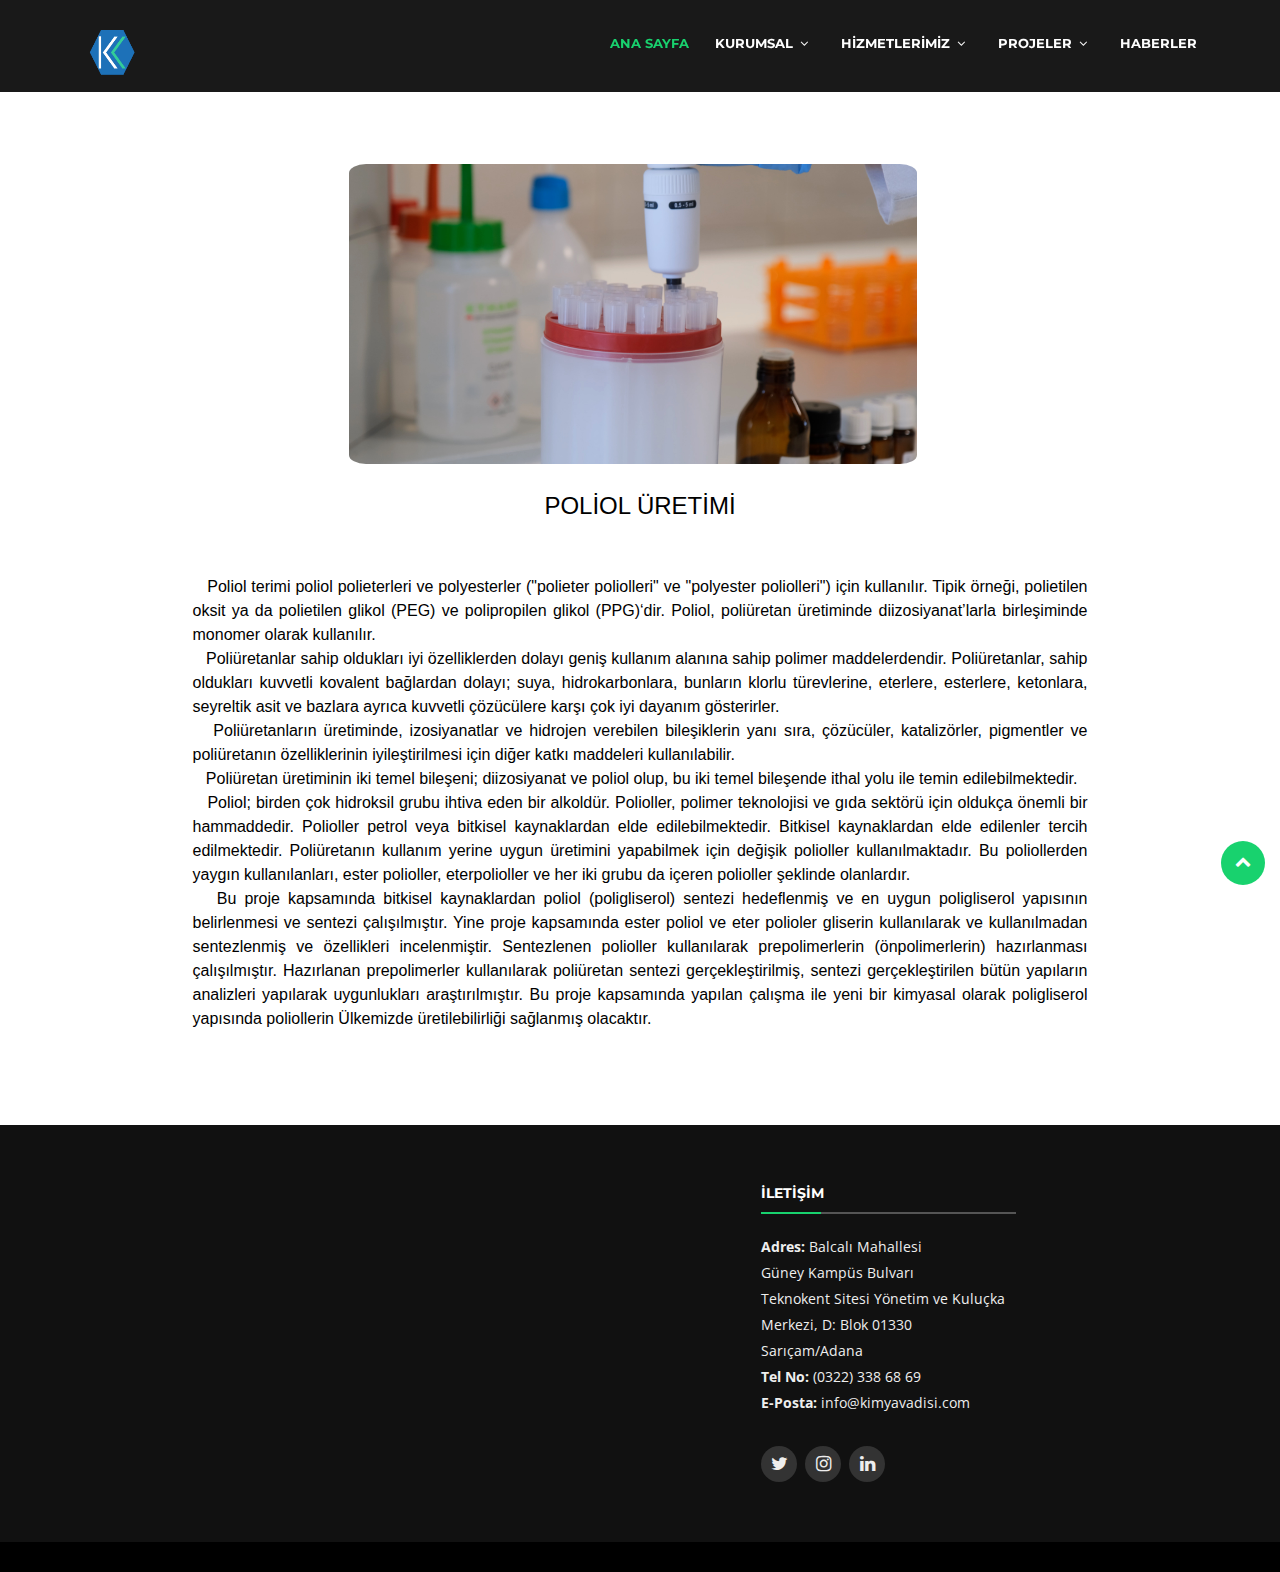
<file: Kimya Vadisi/Poliol.html>
<!DOCTYPE html>
<html lang="en">

<head>
    <meta charset="utf-8">

    <title>Kimya Vadisi</title>
    <meta content="width=device-width, initial-scale=1.0" name="viewport">
    <meta content="" name="keywords">
    <meta content="" name="description">

    <!-- Favicons -->
    <link href="img/favicon.png" rel="icon">
    <link href="img/apple-touch-icon.png" rel="apple-touch-icon">

    <!-- Google Fonts -->
    <link href="https://fonts.googleapis.com/css?family=Open+Sans:300,300i,400,400i,700,700i|Montserrat:300,400,500,700"
        rel="stylesheet">

    <!-- Bootstrap CSS File -->
    <link href="lib/bootstrap/css/bootstrap.min.css" rel="stylesheet">

    <!-- Libraries CSS Files -->
    <link href="lib/font-awesome/css/font-awesome.min.css" rel="stylesheet">
    <link href="lib/animate/animate.min.css" rel="stylesheet">
    <link href="lib/ionicons/css/ionicons.min.css" rel="stylesheet">
    <link href="lib/owlcarousel/assets/owl.carousel.min.css" rel="stylesheet">
    <link href="lib/lightbox/css/lightbox.min.css" rel="stylesheet">

    <!-- Main Stylesheet File -->
    <link href="css/style.css" rel="stylesheet">

    <!-- =======================================================
    Theme Name: BizPage
    Theme URL: https://bootstrapmade.com/bizpage-bootstrap-business-template/
    Author: BootstrapMade.com
    License: https://bootstrapmade.com/license/
  ======================================================= -->
</head>

<body>

    <!--==========================
    Header
  ============================-->
    <header id="header" style="    background: rgba(0, 0, 0, 0.9);transition: all 0.5s;">
        <div class="container-fluid">

            <div id="logo" class="pull-left">
                <h1><a href="index.html" class="scrollto">
                  <img src="img/kbbeyaz1.png" width="130" height="58" alt="Web Sitesi Logosu" />
                  </a></h1>
                <!-- Uncomment below if you prefer to use an image logo -->
                <!-- <a href="#intro"><img src="img/logo.png" alt="" title="" /></a>-->
              </div>

            <nav id="nav-menu-container">
                <ul class="nav-menu">
                    <li class="menu-active"><a href="index.html">Ana Sayfa</a></li>
                    <li class="menu-has-children"><a href="">Kurumsal</a>
                        <ul>
                            <li><a href="hakkımızda.html">Hakkımızda</a></li>
                            <li><a href="VizyonMisyon.html">Vizyon & Misyon & Değerler</a></li>
                            <li><a href="galeri.html">Galeri</a></li>
                        </ul>
                    </li>
                    <li class="menu-has-children"><a href="">Hİzmetlerİmİz</a>
                        <ul>
                            <li><a href="hizmetlerimiz.html">Analiz</a></li>
                            <li><a href="hizmetlerimiz.html">AR-GE ve Bilgi Transferi</a></li>
                            <li><a href="hizmetlerimiz.html">Proje Danışmanlık</a></li>
                            <li><a href="hizmetlerimiz.html">Teknik Eğitim</a></li>
                        </ul>
                    </li>
                    <li class="menu-has-children"><a href="#about">Projeler</a>
                        <ul>
                          <li><a href="KMS.html">Karboksi Metil Selüloz</a></li>
                          <li><a href="EDTA.html">EDTA</a></li>
                          <li><a href="Ftalosiyanin.html">Ftalosiyanin</a></li>
                          <li><a href="Pektin.html">Pektin</a></li>
                          <li><a href="Poliol.html">Poliol</a></li>
                        </ul>
                      </li>
                    <li><a href="haberler.html">Haberler</a></li>
                </ul>
            </nav><!-- #nav-menu-container -->
        </div>
    </header><!-- #header -->



    <main id="main">


        <!--==========================
      About Us Section
    ============================-->
        <section id="about">
            <div class="container">
                <br>
                <header class="section-header">
                    <p style="color: aliceblue;"></p>
                </header>

                <div class="gdlr-core-pbf-wrapper " id="div_983a_21">
                    <div class="gdlr-core-pbf-background-wrap" id="div_983a_22"></div>
                    <div class="gdlr-core-pbf-wrapper-content gdlr-core-js ">
                        <div class="gdlr-core-pbf-wrapper-container clearfix gdlr-core-container">
                            <div class="gdlr-core-pbf-column gdlr-core-column-30 gdlr-core-column-first">
                                <div class="gdlr-core-pbf-column-content-margin gdlr-core-js " id="div_983a_23"
                                    data-sync-height="height-1" data-sync-height-center>
                                    <div class="gdlr-core-pbf-background-wrap" id="div_983a_24"></div>


                                    <section id="analiz" class="wow fadeInUp">
                                        <div class="container-fluid">
                                            <div class="row">
                                                <div class="col-md-8 offset-md-2">
                                                    <div
                                                        class="gdlr-core-pbf-column-content clearfix gdlr-core-js gdlr-core-sync-height-content mobile-flex">
                                                        <div class="gdlr-core-pbf-element">
                                                            <div
                                                                class="gdlr-core-image-item gdlr-core-item-pdlr gdlr-core-item-pdb  gdlr-core-left-align">
                                                                <div class="gdlr-core-image-item-wrap gdlr-core-media-image  gdlr-core-image-item-style-rectangle"
                                                                    id="div_983a_25">

                                                                </div>
                                                            </div>
                                                        </div>
                                                        <div class="gdlr-core-pbf-element">
                                                            <div class="gdlr-core-title-item gdlr-core-item-pdb clearfix  gdlr-core-left-align gdlr-core-title-item-caption-top gdlr-core-item-pdlr"
                                                                id="div_983a_26">
                                                                <div class="gdlr-core-title-item-title-wrap clearfix">
                                                                    <h3 class="gdlr-core-title-item-title gdlr-core-skin-title "
                                                                        id="h3_983a_4" style="color: rgb(7, 7, 7);">

                                                                    </h3>
                                                                </div>
                                                            </div>
                                                        </div>

                                                        <img src="img/galeri/g20.jpg" width="80%" style="border-radius: 3%; margin-left: 4rem;">

                                                        
                                                        <div class="gdlr-core-pbf-element">
                                                            <div
                                                                class="gdlr-core-text-box-item gdlr-core-item-pdlr gdlr-core-item-pdb gdlr-core-left-align">
                                                                <div class="gdlr-core-text-box-item-content"
                                                                    id="div_983a_27">
                                                                    <h4
                                                                        style="color: black ; font-family: Verdana, Geneva, Tahoma, sans-serif;">
                                                                        &nbsp;&nbsp; <p style="text-align: center;">
                                                                            POLİOL ÜRETİMİ</p>
                                                                    </h4>

                                                                </div>
                                                            </div>
                                                        </div>
                                                    </div>
                                                </div>
                                                <div class="col-md-10 offset-md-1">
                                                    <p
                                    style="color: rgb(0, 0, 0); font-family: Verdana, Geneva, Tahoma, sans-serif; text-align: justify;">
                                    &nbsp; <br>
                                    &nbsp; &nbsp;Poliol terimi poliol polieterleri ve polyesterler ("polieter
                                    poliolleri" ve "polyester poliolleri") için kullanılır. Tipik örneği, polietilen
                                    oksit ya da polietilen glikol (PEG) ve polipropilen glikol (PPG)‘dir. Poliol,
                                    poliüretan üretiminde diizosiyanat’larla birleşiminde monomer olarak kullanılır.
                                    <br>

                                    &nbsp; &nbsp;Poliüretanlar sahip oldukları iyi özelliklerden dolayı geniş kullanım
                                    alanına sahip polimer maddelerdendir. Poliüretanlar, sahip oldukları kuvvetli
                                    kovalent bağlardan dolayı; suya, hidrokarbonlara, bunların klorlu türevlerine,
                                    eterlere, esterlere, ketonlara, seyreltik asit ve bazlara ayrıca kuvvetli çözücülere
                                    karşı çok iyi dayanım gösterirler. <br>

                                    &nbsp; &nbsp;Poliüretanların üretiminde, izosiyanatlar ve hidrojen verebilen
                                    bileşiklerin yanı sıra, çözücüler, katalizörler, pigmentler ve poliüretanın
                                    özelliklerinin iyileştirilmesi için diğer katkı maddeleri kullanılabilir. <br>

                                    &nbsp; &nbsp;Poliüretan üretiminin iki temel bileşeni; diizosiyanat ve poliol olup,
                                    bu iki temel bileşende ithal yolu ile temin edilebilmektedir. <br>

                                    &nbsp; &nbsp;Poliol; birden çok hidroksil grubu ihtiva eden bir alkoldür.
                                    Polioller, polimer teknolojisi ve gıda sektörü için oldukça önemli bir hammaddedir.
                                    Polioller petrol veya bitkisel kaynaklardan elde edilebilmektedir. Bitkisel
                                    kaynaklardan elde edilenler tercih edilmektedir. Poliüretanın kullanım yerine uygun
                                    üretimini yapabilmek için değişik polioller kullanılmaktadır. Bu poliollerden yaygın
                                    kullanılanları, ester polioller, eterpolioller ve her iki grubu da içeren polioller
                                    şeklinde olanlardır. <br>

                                    &nbsp; &nbsp;Bu proje kapsamında bitkisel kaynaklardan poliol (poligliserol)
                                    sentezi hedeflenmiş ve en uygun poligliserol yapısının belirlenmesi ve sentezi
                                    çalışılmıştır. Yine proje kapsamında ester poliol ve eter polioler gliserin
                                    kullanılarak ve kullanılmadan sentezlenmiş ve özellikleri incelenmiştir. Sentezlenen
                                    polioller kullanılarak prepolimerlerin (önpolimerlerin) hazırlanması çalışılmıştır.
                                    Hazırlanan prepolimerler kullanılarak poliüretan sentezi gerçekleştirilmiş, sentezi
                                    gerçekleştirilen bütün yapıların analizleri yapılarak uygunlukları araştırılmıştır.
                                    Bu proje kapsamında yapılan çalışma ile yeni bir kimyasal olarak poligliserol
                                    yapısında poliollerin Ülkemizde üretilebilirliği sağlanmış olacaktır.<br>

                                </p>
                                                </div>





                                            </div>

                                        </div>
                                    </section>


                                </div>
                            </div>

                        </div>
                    </div>
                </div>

                <br>


            </div>
        </section><!-- #about -->



    </main>

  <!--==========================
    Footer
  ============================-->
  <footer id="footer">
    <div class="footer-top">
      <div class="container">
        <div class="row">


          <!--Location-->
          <iframe
            src="https://www.google.com/maps/embed?pb=!1m18!1m12!1m3!1d3184.668820116497!2d35.35903981525459!3d37.04154207989968!2m3!1f0!2f0!3f0!3m2!1i1024!2i768!4f13.1!3m3!1m2!1s0x15288dd440000001%3A0x7249103fa01236e0!2s%C3%87ukurova%20Teknokent!5e0!3m2!1str!2str!4v1641466211742!5m2!1str!2str"
            width="600" height="300" style="border:0;" allowfullscreen="" loading="lazy"></iframe>
          &nbsp;&nbsp;&nbsp;&nbsp;&nbsp;&nbsp;&nbsp;&nbsp;&nbsp;  &nbsp;&nbsp;&nbsp;&nbsp;&nbsp;&nbsp;&nbsp;&nbsp;&nbsp;
          <div class="col-lg-3 col-md-6 footer-contact">
            <h4>İletİşİm</h4>
            <p>
              <strong>Adres:</strong> Balcalı Mahallesi <br>
              Güney Kampüs Bulvarı <br>
              Teknokent Sitesi Yönetim ve Kuluçka Merkezi, D: Blok
              01330 Sarıçam/Adana <br>
              <strong>Tel No:</strong> (0322) 338 68 69<br>
              <strong>E-Posta:</strong> info@kimyavadisi.com<br>
            </p>

            <div class="social-links">
              <a href="#" class="twitter"><i class="fa fa-twitter"></i></a>
              <a href="#" class="instagram"><i class="fa fa-instagram"></i></a>
              <a href="#" class="linkedin"><i class="fa fa-linkedin"></i></a>
            </div>

          </div>

        </div>
      </div>
    </div>


  </footer><!-- #footer -->

    <a href="#" class="back-to-top"><i class="fa fa-chevron-up"></i></a>

    <!-- JavaScript Libraries -->
    <script src="lib/jquery/jquery.min.js"></script>
    <script src="lib/jquery/jquery-migrate.min.js"></script>
    <script src="lib/bootstrap/js/bootstrap.bundle.min.js"></script>
    <script src="lib/easing/easing.min.js"></script>
    <script src="lib/superfish/hoverIntent.js"></script>
    <script src="lib/superfish/superfish.min.js"></script>
    <script src="lib/wow/wow.min.js"></script>
    <script src="lib/waypoints/waypoints.min.js"></script>
    <script src="lib/counterup/counterup.min.js"></script>
    <script src="lib/owlcarousel/owl.carousel.min.js"></script>
    <script src="lib/isotope/isotope.pkgd.min.js"></script>
    <script src="lib/lightbox/js/lightbox.min.js"></script>
    <script src="lib/touchSwipe/jquery.touchSwipe.min.js"></script>
    <!-- Contact Form JavaScript File -->
    <script src="contactform/contactform.js"></script>

    <!-- Template Main Javascript File -->
    <script src="js/main.js"></script>

</body>

</html>
</file>
<file: Kimya Vadisi/css/style.css>
/*
  Theme Name: BizPage
  Theme URL: https://bootstrapmade.com/bizpage-bootstrap-business-template/
  Author: BootstrapMade.com
  License: https://bootstrapmade.com/license/
*/
/*--------------------------------------------------------------
# General
--------------------------------------------------------------*/
body {
  background: #fff;
  color: #666666;
  font-family: "Open Sans", sans-serif;
}

a {
  color: #18d26e;
  transition: 0.5s;
}


a:hover, a:active, a:focus {
  color: #18d36e;
  outline: none;
  text-decoration: none;
}
.haber:hover{
  color: #1259c2 !important;
}



p {
  padding: 0;
  margin: 0 0 30px 0;
}

h1, h2, h3, h4, h5, h6 {
  font-family: "Montserrat", sans-serif;
  font-weight: 400;
  margin: 0 0 20px 0;
  padding: 0;
}

/* Back to top button */
.back-to-top {
  position: fixed;
  display: none;
  background: #18d26e;
  color: #fff;
  display: inline-block;
  width: 44px;
  height: 44px;
  text-align: center;
  line-height: 1;
  font-size: 16px;
  border-radius: 50%;
  right: 15px;
  bottom: 15px;
  transition: background 0.5s;
  z-index: 11;
}

.back-to-top i {
  padding-top: 12px;
  color: #fff;
}

@media (max-width: 768px) {
  .back-to-top {
    bottom: 15px;
  }
}

/*--------------------------------------------------------------
# Header
--------------------------------------------------------------*/
#header {
  padding: 30px 0;
  height: 92px;
  position: fixed;
  left: 0;
  top: 0;
  right: 0;
  transition: all 0.5s;
  z-index: 997;
}

#header.header-scrolled {
  background: rgba(0, 0, 0, 0.9);
  padding: 20px 0;
  height: 72px;
  transition: all 0.5s;

}


#p.deneme{
  display: none !important ;
}
#p1.deneme2{
  display: block !important;
  position: fixed !important;
  top: 13px;
  left:45px;
}


#header #logo {
  float: left;
}

@media (min-width: 1024px) {
  #header #logo {
    padding-left: 20px;
  }
}

#header #logo h1 {
  font-size: 34px;
  margin: 0;
  padding: 0;
  line-height: 1;
  font-family: "Montserrat", sans-serif;
  font-weight: 700;
  letter-spacing: 3px;
}

#header #logo h1 a, #header #logo h1 a:hover {
  color: #fff;
  padding-left: 10px;
  /*border-left: 4px solid #18d26e;*/
}

#header #logo img {
  padding: 0;
  margin: 0;
}

@media (max-width: 768px) {
  #header #logo h1 {
    font-size: 28px;
  }
  #header #logo img {
    max-height: 40px;
  }
}

/*--------------------------------------------------------------
# Intro Section
--------------------------------------------------------------*/
#intro {
  display: table;
  width: 100%;
  height: 100vh;
  background: #000;
}

#intro .carousel-item {
  width: 100%;
  height: 100vh;
  background-size: cover;
  background-position: center;
  background-repeat: no-repeat;
}

#intro .carousel-item::before {
  content: '';
  background-color: rgba(0, 0, 0, 0.7);
  position: absolute;
  height: 100%;
  width: 100%;
  top: 0;
  right: 0;
  left: 0;
  bottom: 0;
}

#intro .carousel-container {
  display: flex;
  justify-content: center;
  align-items: center;
  position: absolute;
  bottom: 0;
  top: 0;
  left: 0;
  right: 0;
}

#intro .carousel-content {
  text-align: center;
}

#intro h2 {
  color: #fff;
  margin-bottom: 30px;
  font-size: 48px;
  font-weight: 700;
}

@media (max-width: 768px) {
  #intro h2 {
    font-size: 28px;
  }
}

#intro p {
  width: 80%;
  margin: 0 auto 30px auto;
  color: #fff;
}

@media (min-width: 1024px) {
  #intro p {
    width: 60%;
  }
}

#intro .carousel-fade .carousel-inner .carousel-item {
  -webkit-transition-property: opacity;
  transition-property: opacity;
}

#intro .carousel-fade .carousel-inner .carousel-item,
#intro .carousel-fade .carousel-inner .active.carousel-item-left,
#intro .carousel-fade .carousel-inner .active.carousel-item-right {
  opacity: 0;
}

#intro .carousel-fade .carousel-inner .active,
#intro .carousel-fade .carousel-inner .carousel-item-next.carousel-item-left,
#intro .carousel-fade .carousel-inner .carousel-item-prev.carousel-item-right {
  opacity: 1;
  transition: 0.5s;
}

#intro .carousel-fade .carousel-inner .carousel-item-next,
#intro .carousel-fade .carousel-inner .carousel-item-prev,
#intro .carousel-fade .carousel-inner .active.carousel-item-left,
#intro .carousel-fade .carousel-inner .active.carousel-item-right {
  left: 0;
  -webkit-transform: translate3d(0, 0, 0);
  transform: translate3d(0, 0, 0);
}

#intro .carousel-control-prev, #intro .carousel-control-next {
  width: 10%;
}

@media (min-width: 1024px) {
  #intro .carousel-control-prev, #intro .carousel-control-next {
    width: 5%;
  }
}

#intro .carousel-control-next-icon, #intro .carousel-control-prev-icon {
  background: none;
  font-size: 32px;
  line-height: 1;
}

#intro .carousel-indicators li {
  cursor: pointer;
}

#intro .btn-get-started {
  font-family: "Montserrat", sans-serif;
  font-weight: 500;
  font-size: 16px;
  letter-spacing: 1px;
  display: inline-block;
  padding: 8px 32px;
  border-radius: 50px;
  transition: 0.5s;
  margin: 10px;
  color: #fff;
  background: #18d26e;
}

#intro .btn-get-started:hover {
  background: #fff;
  color: #18d26e;
}



/*--------------------------------------------------------------
# Navigation Menu
--------------------------------------------------------------*/
/* Nav Menu Essentials */
.nav-menu, .nav-menu * {
  margin: 0;
  padding: 0;
  list-style: none;
}

.nav-menu ul {
  position: absolute;
  display: none;
  top: 100%;
  left: 0;
  z-index: 99;
}

.nav-menu li {
  position: relative;
  white-space: nowrap;
}

.nav-menu > li {
  float: left;
}

.nav-menu li:hover > ul,
.nav-menu li.sfHover > ul {
  display: block;
}

.nav-menu ul ul {
  top: 0;
  left: 100%;
}

.nav-menu ul li {
  min-width: 180px;
}

/* Nav Menu Arrows */
.sf-arrows .sf-with-ul {
  padding-right: 30px;
}

.sf-arrows .sf-with-ul:after {
  content: "\f107";
  position: absolute;
  right: 15px;
  font-family: FontAwesome;
  font-style: normal;
  font-weight: normal;
}

.sf-arrows ul .sf-with-ul:after {
  content: "\f105";
}

/* Nav Meu Container */
#nav-menu-container {
  float: right;
  margin: 0;
}

@media (min-width: 1024px) {
  #nav-menu-container {
    padding-right: 60px;
  }
}

@media (max-width: 768px) {
  #nav-menu-container {
    display: none;
  }
}

/* Nav Meu Styling */
.nav-menu a {
  padding: 0 8px 10px 8px;
  text-decoration: none;
  display: inline-block;
  color: #fff;
  font-family: "Montserrat", sans-serif;
  font-weight: 700;
  font-size: 13px;
  text-transform: uppercase;
  outline: none;
}

.nav-menu li:hover > a, .nav-menu > .menu-active > a {
  color: #18d26e;
}

.nav-menu > li {
  margin-left: 10px;
}

.nav-menu ul {
  margin: 4px 0 0 0;
  padding: 10px;
  box-shadow: 0px 0px 30px rgba(127, 137, 161, 0.25);
  background: #fff;
}

.nav-menu ul li {
  transition: 0.3s;
}

.nav-menu ul li a {
  padding: 10px;
  color: #333;
  transition: 0.3s;
  display: block;
  font-size: 13px;
  text-transform: none;
}

.nav-menu ul li:hover > a {
  color: #18d26e;
}

.nav-menu ul ul {
  margin: 0;
}

/* Mobile Nav Toggle */
#mobile-nav-toggle {
  position: fixed;
  right: 0;
  top: 0;
  z-index: 999;
  margin: 20px 20px 0 0;
  border: 0;
  background: none;
  font-size: 24px;
  display: none;
  transition: all 0.4s;
  outline: none;
  cursor: pointer;
}

#mobile-nav-toggle i {
  color: #fff;
}


@media (max-width: 768px) {
  #mobile-nav-toggle {
    display: inline;
  }
}

/* Mobile Nav Styling */
#mobile-nav {
  position: fixed;
  top: 0;
  padding-top: 18px;
  bottom: 0;
  z-index: 998;
  background: rgba(0, 0, 0, 0.8);
  left: -260px;
  width: 260px;
  overflow-y: auto;
  transition: 0.4s;
}

#mobile-nav ul {
  padding: 0;
  margin: 0;
  list-style: none;
}

#mobile-nav ul li {
  position: relative;
}

#mobile-nav ul li a {
  color: #fff;
  font-size: 13px;
  text-transform: uppercase;
  overflow: hidden;
  padding: 10px 22px 10px 15px;
  position: relative;
  text-decoration: none;
  width: 100%;
  display: block;
  outline: none;
  font-weight: 700;
  font-family: "Montserrat", sans-serif;
}

#mobile-nav ul li a:hover {
  color: #fff;
}

#mobile-nav ul li li {
  padding-left: 30px;
}

#mobile-nav ul .menu-has-children i {
  position: absolute;
  right: 0;
  z-index: 99;
  padding: 15px;
  cursor: pointer;
  color: #fff;
}

#mobile-nav ul .menu-has-children i.fa-chevron-up {
  color: #18d26e;
}

#mobile-nav ul .menu-has-children li a {
  text-transform: none;
}

#mobile-nav ul .menu-item-active {
  color: #18d26e;
}

#mobile-body-overly {
  width: 100%;
  height: 100%;
  z-index: 997;
  top: 0;
  left: 0;
  position: fixed;
  background: rgba(0, 0, 0, 0.7);
  display: none;
}

/* Mobile Nav body classes */
body.mobile-nav-active {
  overflow: hidden;
}

body.mobile-nav-active #mobile-nav {
  left: 0;
}

body.mobile-nav-active #mobile-nav-toggle {
  color: #fff;
}

/*--------------------------------------------------------------
# Sections
--------------------------------------------------------------*/
/* Sections Header
--------------------------------*/
.section-header h3 {
  font-size: 32px;
  color: #111;
  text-transform: uppercase;
  text-align: center;
  font-weight: 700;
  position: relative;
  padding-bottom: 15px;
}

.section-header h3::before {
  content: '';
  position: absolute;
  display: block;
  width: 120px;
  height: 1px;
  background: #ddd;
  bottom: 1px;
  left: calc(50% - 60px);
}

.section-header h3::after {
  content: '';
  position: absolute;
  display: block;
  width: 40px;
  height: 3px;
  background: #18d26e;
  bottom: 0;
  left: calc(50% - 20px);
}

.section-header p {
  text-align: center;
  padding-bottom: 30px;
  color: #333;
}

/* Section with background
--------------------------------*/
.section-bg {
  background: linear-gradient(#e2e1e1, #7c7c7c);
}

/* Featured Services Section
--------------------------------*/
#featured-services {
  background: #000;
}

#featured-services .box {
  padding: 30px 20px;
}

#featured-services .box-bg {
  background-image: #ffff;
}

#featured-services i {
  color: #18d26e;
  font-size: 48px;
  display: inline-block;
  line-height: 1;
}

#featured-services h4 {
  font-weight: 400;
  margin: 15px 0;
  font-size: 18px;
}

#featured-services h4 a {
  color: #fff;
}

#featured-services h4 a:hover {
  color: #18d26e;
}

#featured-services p {
  font-size: 14px;
  line-height: 24px;
  color: #fff;
  margin-bottom: 0;
}

/* About Us Section
--------------------------------*/
#about {
  background: url("../img/about-bg.jpg") center top no-repeat fixed;
  background-size: cover;
  padding: 60px 0 40px 0;
  position: relative;
}

#about::before {
  content: '';
  position: absolute;
  left: 0;
  right: 0;
  top: 0;
  bottom: 0;
  background: linear-gradient(0.25turn, #ffffff, #ffffff, #ffffff);;
  z-index: 9;
}

#about .container {
  position: relative;
  z-index: 10;
}

#about .about-col {
  background: #fff;
  border-radius: 0 0 4px 4px;
  box-shadow: 0px 2px 12px rgba(0, 0, 0, 0.08);
  margin-bottom: 20px;
}

#about .about-col .img {
  position: relative;
}

#about .about-col .img img {
  border-radius: 4px 4px 0 0;
}

#about .about-col .icon {
  width: 64px;
  height: 64px;
  padding-top: 8px;
  text-align: center;
  position: absolute;
  background-color: #18d26e;
  border-radius: 50%;
  text-align: center;
  border: 4px solid #fff;
  left: calc( 50% - 32px);
  bottom: -30px;
  transition: 0.3s;
}

#about .about-col i {
  font-size: 36px;
  line-height: 1;
  color: #fff;
  transition: 0.3s;
}

#about .about-col:hover .icon {
  background-color: #fff;
}

#about .about-col:hover i {
  color: #18d26e;
}

#about .about-col h2 {
  color: #000;
  text-align: center;
  font-weight: 700;
  font-size: 20px;
  padding: 0;
  margin: 40px 0 12px 0;
}

#about .about-col h2 a {
  color: #000;
}

#about .about-col h2 a:hover {
  color: #18d26e;
}

#about .about-col p {
  font-size: 14px;
  line-height: 24px;
  color: #333;
  margin-bottom: 0;
  padding: 0 20px 20px 20px;
}

.gallery{
  margin-top: 10px 50px;
  text-align: center;
}

.gallery img{
  transition: 1s;
  padding: 15px;
  width: 250px;

}

.gallery img:hover{
  filter:grayscale(100%);
  transform: scale(1.6);
}




/* Services Section
--------------------------------*/
#services {
  background: #fff;
  background-size: cover;
  padding: 60px 0 40px 0;
}

#services .box {
  margin-bottom: 30px;
}

#services .icon {
  float: left;
}

#services .icon i {
  color: #18d26e;
  font-size: 36px;
  line-height: 1;
  transition: 0.5s;
}

#services .title {
  margin-left: 60px;
  font-weight: 700;
  margin-bottom: 15px;
  font-size: 18px;
}

#services .title a {
  color: #111;
}

#services .box:hover .title a {
  color: #18d26e;
}

#services .description {
  font-size: 14px;
  margin-left: 60px;
  line-height: 24px;
  margin-bottom: 0;
}

/* Call To Action Section
--------------------------------*/
#call-to-action {
  background: linear-gradient(rgba(0, 142, 99, 0.1), rgba(0, 0, 0, 0.1)), url(../img/call-to-action-bg.jpg) fixed center center;
  background-size: cover;
  padding: 60px 0;
}

#call-to-action h3 {
  color: #fff;
  font-size: 28px;
  font-weight: 700;
}

#call-to-action p {
  color: #fff;
}

#call-to-action .cta-btn {
  font-family: "Montserrat", sans-serif;
  text-transform: uppercase;
  font-weight: 500;
  font-size: 16px;
  letter-spacing: 1px;
  display: inline-block;
  padding: 8px 28px;
  border-radius: 25px;
  transition: 0.5s;
  margin-top: 10px;
  border: 2px solid #fff;
  color: #fff;
}

#call-to-action .cta-btn:hover {
  background: #18d26e;
  border: 2px solid #18d26e;
}

/* Call To Action Section
--------------------------------*/
#skills {
  padding: 60px 0;
}

#skills .progress {
  height: 35px;
  margin-bottom: 10px;
}

#skills .progress .skill {
  font-family: "Open Sans", sans-serif;
  line-height: 35px;
  padding: 0;
  margin: 0 0 0 20px;
  text-transform: uppercase;
}

#skills .progress .skill .val {
  float: right;
  font-style: normal;
  margin: 0 20px 0 0;
}

#skills .progress-bar {
  width: 1px;
  text-align: left;
  transition: .9s;
}

/* Facts Section
--------------------------------*/
#facts {
  background: url("../img/facts-bg.jpg") center top no-repeat fixed;
  background-size: cover;
  padding: 60px 0 0 0;
  position: relative;
}

#facts::before {
  content: '';
  position: absolute;
  left: 0;
  right: 0;
  top: 0;
  bottom: 0;
  background: rgba(255, 255, 255, 0.88);
  z-index: 9;
}

#facts .container {
  position: relative;
  z-index: 10;
}

#facts .counters span {
  font-family: "Montserrat", sans-serif;
  font-weight: bold;
  font-size: 48px;
  display: block;
  color: #18d26e;
}

#facts .counters p {
  padding: 0;
  margin: 0 0 20px 0;
  font-family: "Montserrat", sans-serif;
  font-size: 14px;
  color: #111;
}

#facts .facts-img {
  text-align: center;
  padding-top: 30px;
}

/* Portfolio Section
--------------------------------*/
#portfolio {
  padding: 60px 0;
}

#portfolio #portfolio-flters {
  padding: 0;
  margin: 5px 0 35px 0;
  list-style: none;
  text-align: center;
}

#portfolio #portfolio-flters li {
  cursor: pointer;
  margin: 15px 15px 15px 0;
  display: inline-block;
  padding: 10px 20px;
  font-size: 12px;
  line-height: 20px;
  color: #666666;
  border-radius: 4px;
  text-transform: uppercase;
  background: #fff;
  margin-bottom: 5px;
  transition: all 0.3s ease-in-out;
}

#portfolio #portfolio-flters li:hover, #portfolio #portfolio-flters li.filter-active {
  background: #18d26e;
  color: #fff;
}

#portfolio #portfolio-flters li:last-child {
  margin-right: 0;
}

#portfolio .portfolio-wrap {
  box-shadow: 0px 2px 12px rgba(0, 0, 0, 0.08);
  transition: 0.3s;
}

#portfolio .portfolio-wrap:hover {
  box-shadow: 0px 4px 14px rgba(0, 0, 0, 0.16);
}

#portfolio .portfolio-item {
  position: relative;
  height: 360px;
  overflow: hidden;
}

#portfolio .portfolio-item figure {
  background: #000;
  overflow: hidden;
  height: 240px;
  position: relative;
  border-radius: 4px 4px 0 0;
  margin: 0;
}

#portfolio .portfolio-item figure:hover img {
  opacity: 0.4;
  transition: 0.3s;
}

#portfolio .portfolio-item figure .link-preview, #portfolio .portfolio-item figure .link-details {
  position: absolute;
  display: inline-block;
  visibility: hidden;
  line-height: 1;
  text-align: center;
  width: 36px;
  height: 36px;
  background: #fff;
  border-radius: 50%;
  transition: 0.2s;
}

#portfolio .portfolio-item figure .link-preview i, #portfolio .portfolio-item figure .link-details i {
  padding-top: 6px;
  font-size: 22px;
  color: #333;
}

#portfolio .portfolio-item figure .link-preview:hover, #portfolio .portfolio-item figure .link-details:hover {
  background: #18d26e;
}

#portfolio .portfolio-item figure .link-preview:hover i, #portfolio .portfolio-item figure .link-details:hover i {
  color: #fff;
}

#portfolio .portfolio-item figure .link-preview {
  left: calc(50% - 38px);
  top: calc(50% - 18px);
}

#portfolio .portfolio-item figure .link-details {
  right: calc(50% - 38px);
  top: calc(50% - 18px);
}

#portfolio .portfolio-item figure:hover .link-preview {
  visibility: visible;
  left: calc(50% - 44px);
}

#portfolio .portfolio-item figure:hover .link-details {
  visibility: visible;
  right: calc(50% - 44px);
}

#portfolio .portfolio-item .portfolio-info {
  background: #fff;
  text-align: center;
  padding: 30px;
  height: 100px;
  border-radius: 0 0 3px 3px;
}

#portfolio .portfolio-item .portfolio-info h4 {
  font-size: 18px;
  line-height: 1px;
  font-weight: 700;
  margin-bottom: 18px;
  padding-bottom: 0;
}

#portfolio .portfolio-item .portfolio-info h4 a {
  color: #333;
}

#portfolio .portfolio-item .portfolio-info h4 a:hover {
  color: #18d26e;
}

#portfolio .portfolio-item .portfolio-info p {
  padding: 0;
  margin: 0;
  color: #b8b8b8;
  font-weight: 500;
  font-size: 14px;
  text-transform: uppercase;
}

/* Clients Section
--------------------------------*/
#clients {
  padding: 60px 0;
}

#clients img {
  max-width: 100%;
  opacity: 0.5;
  transition: 0.3s;
  padding: 15px 0;
}

#clients img:hover {
  opacity: 1;
}

#clients .owl-nav, #clients .owl-dots {
  margin-top: 5px;
  text-align: center;
}

#clients .owl-dot {
  display: inline-block;
  margin: 0 5px;
  width: 12px;
  height: 12px;
  border-radius: 50%;
  background-color: #ddd;
}

#clients .owl-dot.active {
  background-color: #18d26e;
}

/* Testimonials Section
--------------------------------*/
#testimonials {
  padding: 60px 0;
}

#testimonials .section-header {
  margin-bottom: 40px;
}

#testimonials .testimonial-item {
  text-align: center;
}

#testimonials .testimonial-item .testimonial-img {
  width: 120px;
  border-radius: 50%;
  border: 4px solid #fff;
  margin: 0 auto;
}

#testimonials .testimonial-item h3 {
  font-size: 20px;
  font-weight: bold;
  margin: 10px 0 5px 0;
  color: #111;
}

#testimonials .testimonial-item h4 {
  font-size: 14px;
  color: #999;
  margin: 0 0 15px 0;
}

#testimonials .testimonial-item .quote-sign-left {
  margin-top: -15px;
  padding-right: 10px;
  display: inline-block;
  width: 37px;
}

#testimonials .testimonial-item .quote-sign-right {
  margin-bottom: -15px;
  padding-left: 10px;
  display: inline-block;
  max-width: 100%;
  width: 37px;
}

#testimonials .testimonial-item p {
  font-style: italic;
  margin: 0 auto 15px auto;
}

@media (min-width: 992px) {
  #testimonials .testimonial-item p {
    width: 80%;
  }
}

#testimonials .owl-nav, #testimonials .owl-dots {
  margin-top: 5px;
  text-align: center;
}

#testimonials .owl-dot {
  display: inline-block;
  margin: 0 5px;
  width: 12px;
  height: 12px;
  border-radius: 50%;
  background-color: #ddd;
}

#testimonials .owl-dot.active {
  background-color: #18d26e;
}

/* Team Section
--------------------------------*/
#team {
  background: #fff;
  padding: 60px 0;
}

#team .member {
  text-align: center;
  margin-bottom: 20px;
  background: #000;
  position: relative;
}

#team .member .member-info {
  visibility: hidden;
  display: flex;
  justify-content: center;
  align-items: center;
  position: absolute;
  bottom: 0;
  top: 0;
  left: 0;
  right: 0;
  transition: 0.2s;
}

#team .member .member-info-content {
  margin-top: -50px;
  transition: margin 0.2s;
}

#team .member:hover .member-info {
  background: rgba(0, 0, 0, 0.7);
  visibility: visible;
  transition: 0.4s;
}

#team .member:hover .member-info-content {
  margin-top: 0;
  transition: margin 0.4s;
}

#team .member h4 {
  font-weight: 700;
  margin-bottom: 2px;
  font-size: 18px;
  color: #fff;
}

#team .member span {
  font-style: italic;
  display: block;
  font-size: 13px;
  color: #fff;
}

#team .member .social {
  margin-top: 15px;
}

#team .member .social a {
  transition: none;
  color: #fff;
}

#team .member .social a:hover {
  color: #18d26e;
}

#team .member .social i {
  font-size: 18px;
  margin: 0 2px;
}

/* Contact Section
--------------------------------*/
#contact {
  padding: 60px 0;
}

#contact .contact-info {
  margin-bottom: 20px;
  text-align: center;
}

#contact .contact-info i {
  font-size: 48px;
  display: inline-block;
  margin-bottom: 10px;
  color: #18d26e;
}

#contact .contact-info address, #contact .contact-info p {
  margin-bottom: 0;
  color: #000;
}

#contact .contact-info h3 {
  font-size: 18px;
  margin-bottom: 15px;
  font-weight: bold;
  text-transform: uppercase;
  color: #999;
}

#contact .contact-info a {
  color: #000;
}

#contact .contact-info a:hover {
  color: #18d26e;
}

#contact .contact-address, #contact .contact-phone, #contact .contact-email {
  margin-bottom: 20px;
}

@media (min-width: 768px) {
  #contact .contact-address, #contact .contact-phone, #contact .contact-email {
    padding: 20px 0;
  }
}

@media (min-width: 768px) {
  #contact .contact-phone {
    border-left: 1px solid #ddd;
    border-right: 1px solid #ddd;
  }
}

#contact .form #sendmessage {
  color: #18d26e;
  border: 1px solid #18d26e;
  display: none;
  text-align: center;
  padding: 15px;
  font-weight: 600;
  margin-bottom: 15px;
}

#contact .form #errormessage {
  color: red;
  display: none;
  border: 1px solid red;
  text-align: center;
  padding: 15px;
  font-weight: 600;
  margin-bottom: 15px;
}

#contact .form #sendmessage.show, #contact .form #errormessage.show, #contact .form .show {
  display: block;
}

#contact .form .validation {
  color: red;
  display: none;
  margin: 0 0 20px;
  font-weight: 400;
  font-size: 13px;
}

#contact .form input, #contact .form textarea {
  padding: 10px 14px;
  border-radius: 0;
  box-shadow: none;
  font-size: 15px;
}

#contact .form button[type="submit"] {
  background: #18d26e;
  border: 0;
  padding: 10px 30px;
  color: #fff;
  transition: 0.4s;
  cursor: pointer;
}

#contact .form button[type="submit"]:hover {
  background: #13a456;
}

/*--------------------------------------------------------------
# Footer
--------------------------------------------------------------*/
#footer {
  background: #000;
  padding: 0 0 30px 0;
  color: #eee;
  font-size: 14px;
}

#footer .footer-top {
  background: #111;
  padding: 60px 0 30px 0;
}

#footer .footer-top .footer-info {
  margin-bottom: 30px;
}

#footer .footer-top .footer-info h3 {
  font-size: 34px;
  margin: 0 0 20px 0;
  padding: 2px 0 2px 10px;
  line-height: 1;
  font-family: "Montserrat", sans-serif;
  font-weight: 700;
  letter-spacing: 3px;
  border-left: 4px solid #18d26e;
}

#footer .footer-top .footer-info p {
  font-size: 14px;
  line-height: 24px;
  margin-bottom: 0;
  font-family: "Montserrat", sans-serif;
  color: #eee;
}

#footer .footer-top .social-links a {
  font-size: 18px;
  display: inline-block;
  background: #333;
  color: #eee;
  line-height: 1;
  padding: 8px 0;
  margin-right: 4px;
  border-radius: 50%;
  text-align: center;
  width: 36px;
  height: 36px;
  transition: 0.3s;
}

#footer .footer-top .social-links a:hover {
  background: #18d26e;
  color: #fff;
}

#footer .footer-top h4 {
  font-size: 14px;
  font-weight: bold;
  color: #fff;
  text-transform: uppercase;
  position: relative;
  padding-bottom: 12px;
}

#footer .footer-top h4::before, #footer .footer-top h4::after {
  content: '';
  position: absolute;
  left: 0;
  bottom: 0;
  height: 2px;
}

#footer .footer-top h4::before {
  right: 0;
  background: #555;
}

#footer .footer-top h4::after {
  background: #18d26e;
  width: 60px;
}

#footer .footer-top .footer-links {
  margin-bottom: 30px;
}

#footer .footer-top .footer-links ul {
  list-style: none;
  padding: 0;
  margin: 0;
}

#footer .footer-top .footer-links ul i {
  padding-right: 8px;
  color: #ddd;
}

#footer .footer-top .footer-links ul li {
  border-bottom: 1px solid #333;
  padding: 10px 0;
}

#footer .footer-top .footer-links ul li:first-child {
  padding-top: 0;
}

#footer .footer-top .footer-links ul a {
  color: #eee;
}

#footer .footer-top .footer-links ul a:hover {
  color: #18d26e;
}

#footer .footer-top .footer-contact {
  margin-bottom: 30px;
}

#footer .footer-top .footer-contact p {
  line-height: 26px;
}

#footer .footer-top .footer-newsletter {
  margin-bottom: 30px;
}

#footer .footer-top .footer-newsletter input[type="email"] {
  border: 0;
  padding: 6px 8px;
  width: 65%;
}

#footer .footer-top .footer-newsletter input[type="submit"] {
  background: #18d26e;
  border: 0;
  width: 35%;
  padding: 6px 0;
  text-align: center;
  color: #fff;
  transition: 0.3s;
  cursor: pointer;
}

#footer .footer-top .footer-newsletter input[type="submit"]:hover {
  background: #13a456;
}

#footer .copyright {
  text-align: center;
  padding-top: 30px;
}

#footer .credits {
  text-align: center;
  font-size: 13px;
  color: #ddd;
}
</file>
